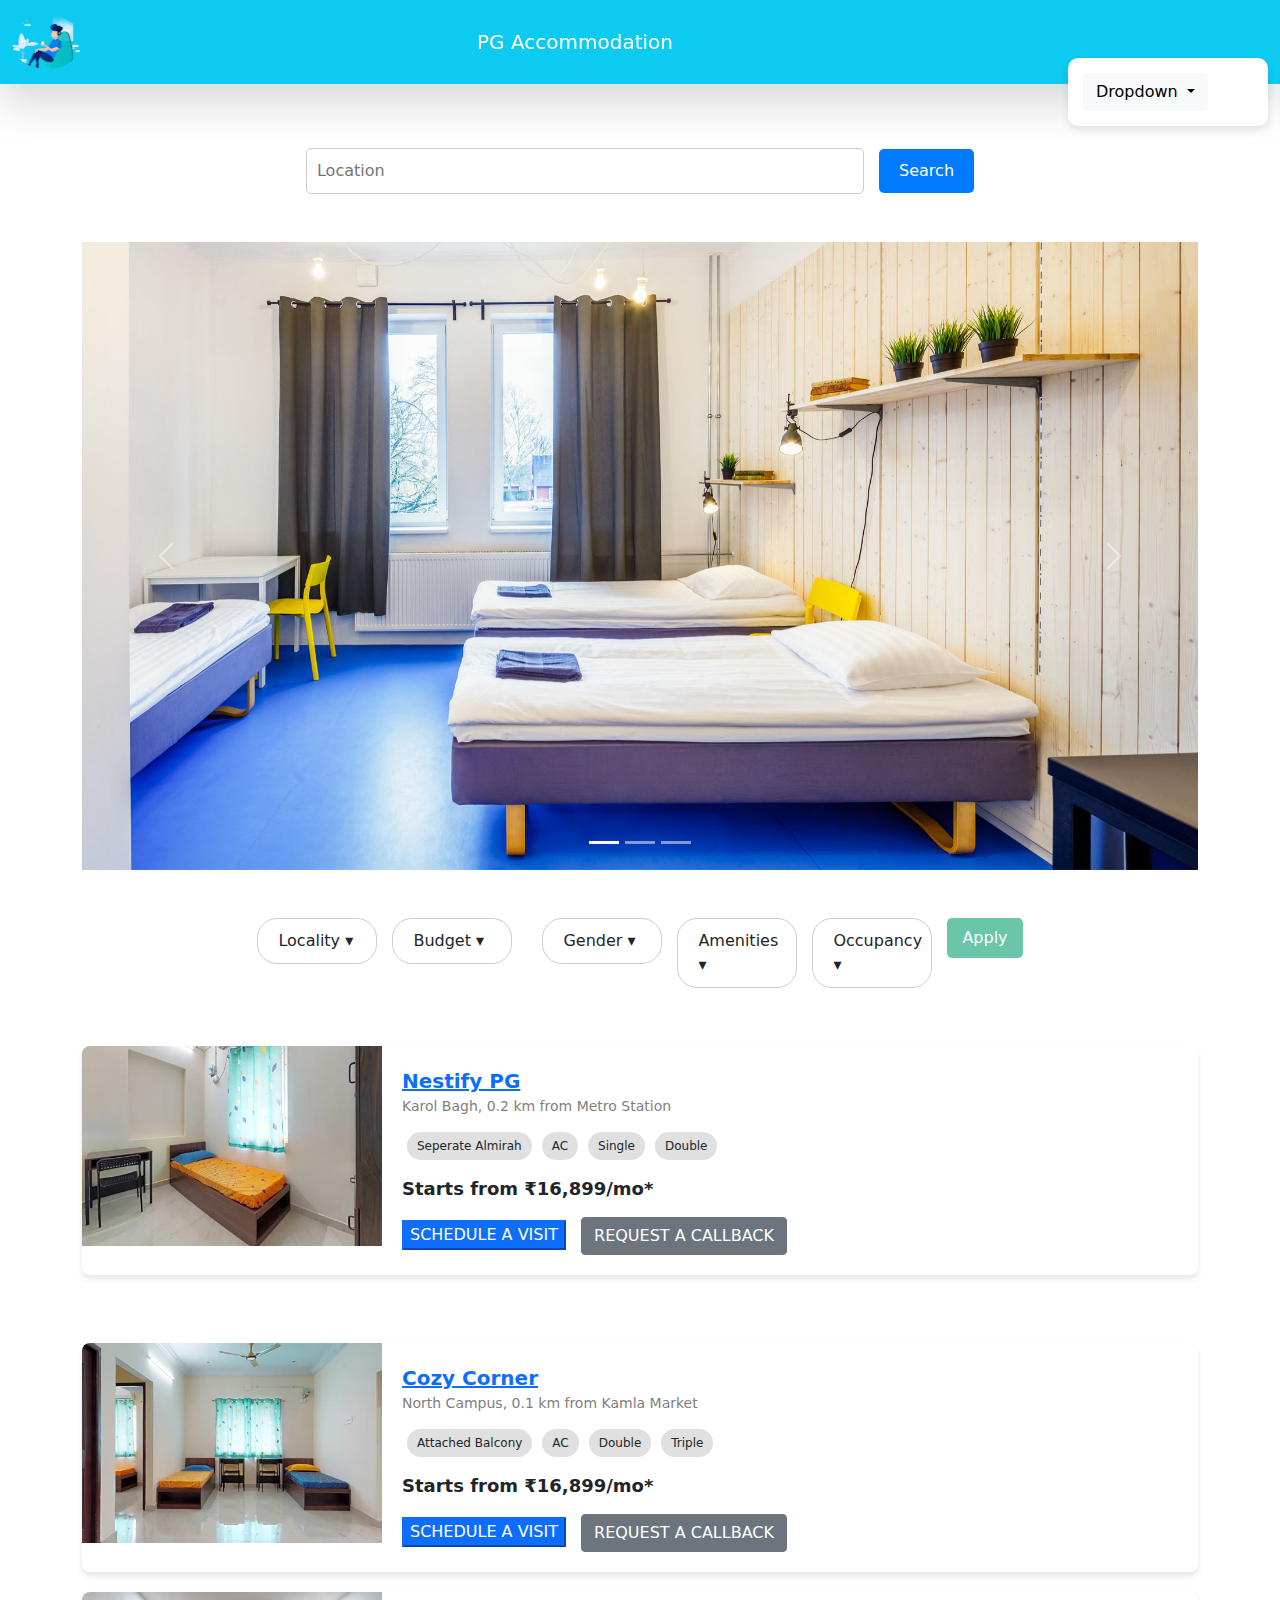
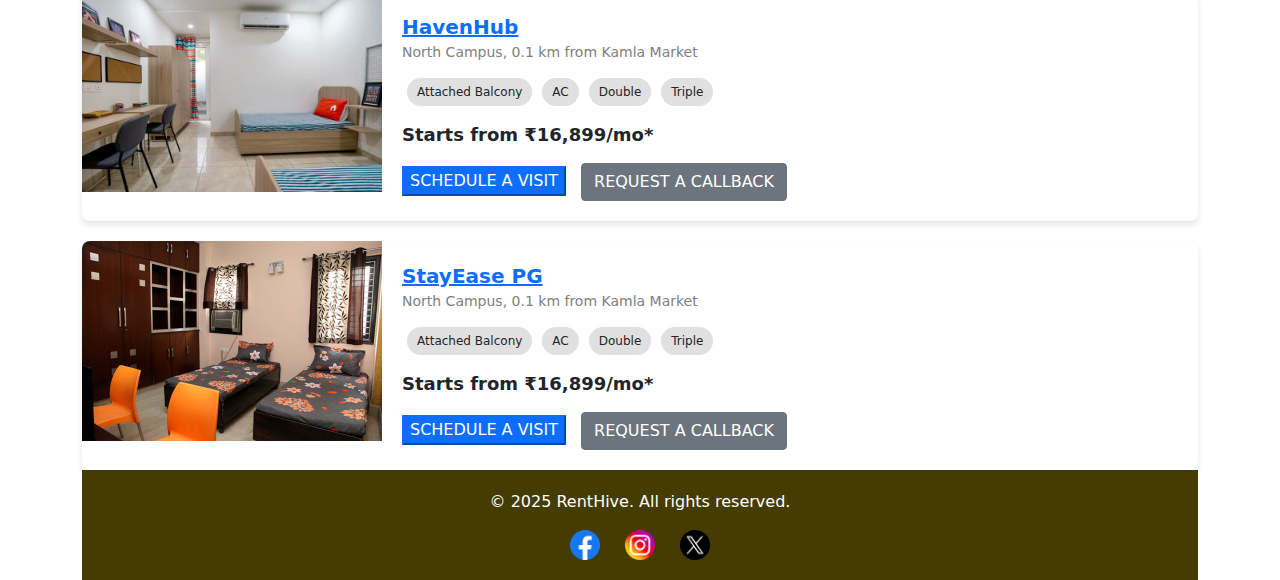
<file: index.html>
<!DOCTYPE html>
<html lang="en">

<head>
    <meta charset="UTF-8" />
    <meta name="viewport" content="width=device-width, initial-scale=1.0" />
    <!--start css link-->
    <link rel="stylesheet" href="https://cdnjs.cloudflare.com/ajax/libs/font-awesome/6.7.2/css/all.min.css" />
    <link rel="stylesheet" href="css/index.css" />
    <link rel="stylesheet" href="css/bootstrap.css" />
    <link rel="stylesheet" href="css/animate.css" />
    <!--end css link-->
</head>

<body>
    <nav class="navbar navbar-expand-md bg-info shadow-lg fixed-top navbar-light">
        <div class="container-fluid">
            <img src="pg.webp" class="rounded-circle" width="70" alt="Logo" />
            <a href="#" class="mx-4 text-white navbar-brand"> PG Accommodation </a>
    
            <!-- Dropdown Menu -->
            <ul class="navbar-nav">
                <li class="nav-item dropdown">
                    <button class="btn btn-light dropdown-toggle" data-bs-toggle="dropdown" aria-expanded="false">
                        Dropdown
                    </button>
                    <ul class="dropdown-menu">
                        <li><a class="dropdown-item" href="explore.html">Explore</a></li>
                        <li><a class="dropdown-item" href="#">Occupation</a></li>
                        <li><a class="dropdown-item" href="#">Budget</a></li>
                        <li><a class="dropdown-item" href="amenities.html">Amenities</a></li>
                        <li><a class="dropdown-item" href="signup.html">Signup</a></li>
                        <li><a class="dropdown-item" href="login.html">Login</a></li>
                    </ul>
                </li>
            </ul>
        </div> <!-- This closes container-fluid properly -->
    </nav>
    </nav>

    <div class="container mt-5">
        <div class="row">
            <div class="nav-item">
                <!-- Search Bar -->
                <div class="search-container">
                    <input type="text" id="searchInput" placeholder="Location" onkeyup="filterResults()" />
                    <button onclick="filterResults()">Search</button>
                </div>
                <!-- Display Results -->
                <div id="searchResults"></div>
            </div>
        </div>
        <!-- Image Carousel -->
        <div id="carouselExampleIndicators" class="carousel slide mt-5" data-bs-ride="carousel">
            <div class="carousel-indicators">
                <button type="button" data-bs-target="#carouselExampleIndicators" data-bs-slide-to="0"
                    class="active"></button>
                <button type="button" data-bs-target="#carouselExampleIndicators" data-bs-slide-to="1"></button>
                <button type="button" data-bs-target="#carouselExampleIndicators" data-bs-slide-to="2"></button>
            </div>
            <div class="carousel-inner">
                <div class="carousel-item active">
                    <img src="1pg.jpg" class="d-block w-100" alt="Slide 1" />
                </div>
                <div class="carousel-item">
                    <img src="2pg.jpg" class="d-block w-100" alt="Slide 2" />
                </div>
                <div class="carousel-item">
                    <img src="3pg.webp" class="d-block w-100" alt="Slide 3" />
                </div>
            </div>
            <button class="carousel-control-prev" type="button" data-bs-target="#carouselExampleIndicators"
                data-bs-slide="prev">
                <span class="carousel-control-prev-icon" aria-hidden="true"></span>
            </button>
            <button class="carousel-control-next" type="button" data-bs-target="#carouselExampleIndicators"
                data-bs-slide="next">
                <span class="carousel-control-next-icon" aria-hidden="true"></span>
            </button>
        </div>

        <br><br>
        <div class="popup" id="popup-msg">Selection Saved!</div>

    <div class="filter-bar">
         <!-- Locality -->
        <div class="filter-bar">
            <div class="dropdown-container">
                <div class="dropdown-button" onclick="toggleDropdown('locality-dropdown', this)">Locality ▾</div>
                <div class="dropdown" id="locality-dropdown">
                    <div class="dropdown-options">
                        <div class="option" onclick="selectOption(this, 'locality')">Laxmi Nagar</div>
                        <div class="option" onclick="selectOption(this, 'locality')">Kamla Nagar</div>
                        <div class="option" onclick="selectOption(this, 'locality')">GTB Nagar</div>
                        <div class="option" onclick="selectOption(this, 'locality')">Saket</div>
                        <div class="option" onclick="selectOption(this, 'locality')">Mukherji Nagar</div>
                        <div class="option" onclick="selectOption(this, 'locality')">Karol Bagh</div>
                    </div>
                    <div class="footer">
                        <div class="clear-btn" onclick="clearSelection('locality')">Clear</div>
                        <button class="save-btn" onclick="saveSelection('locality')">Save</button>
                        
                    </div>
                </div>
            </div>
    <!-- Budget -->
            <div class="dropdown-container">
                <div class="dropdown-button" onclick="toggleDropdown('budget-dropdown', this)">Budget ▾</div>
                <div class="dropdown" id="budget-dropdown">
                    <div class="dropdown-options">
                        <div class="option" onclick="selectOption(this, 'budget')">₹5,000 - ₹10,000</div>
                        <div class="option" onclick="selectOption(this, 'budget')">₹10,000 - ₹15,000</div>
                        <div class="option" onclick="selectOption(this, 'budget')">₹15,000 - ₹20,000</div>
                        <div class="option" onclick="selectOption(this, 'budget')">₹20,000 - ₹25,000</div>
                    </div>
                    <div class="footer">
                        <div class="clear-btn" onclick="clearSelection('budget')">Clear</div>
                        <button class="save-btn" onclick="saveSelection('budget')">Save</button>
                    </div>
                </div>
            </div>
        </div>
    
        <div class="results" id="results"></div>
        <!-- Gender -->
        <div class="dropdown-container">
            <div class="dropdown-button" onclick="toggleDropdown('gender-dropdown', this)">Gender ▾</div>
            <div class="dropdown" id="gender-dropdown">
                <div class="dropdown-options">
                    <div class="option" onclick="selectOption(this, 'gender')">Male</div>
                    <div class="option" onclick="selectOption(this, 'gender')">Female</div>
                    <div class="option" onclick="selectOption(this, 'gender')">Unisex</div>
                </div>
                <div class="footer">
                    <div class="clear-btn" onclick="clearSelection('gender')">Clear</div>
                    <button class="save-btn" onclick="saveSelection('gender')">Save</button>
                </div>
            </div>
        </div>

        <!-- Amenities -->
        <div class="dropdown-container">
            <div class="dropdown-button" onclick="toggleDropdown('amenities-dropdown', this)">Amenities ▾</div>
            <div class="dropdown" id="amenities-dropdown">
                <div class="dropdown-options">
                    <div class="option" onclick="selectOption(this, 'amenities')">WiFi</div>
                    <div class="option" onclick="selectOption(this, 'amenities')">Parking</div>
                    <div class="option" onclick="selectOption(this, 'amenities')">Gym</div>
                </div>
                <div class="footer">
                    <div class="clear-btn" onclick="clearSelection('amenities')">Clear</div>
                    <button class="save-btn" onclick="saveSelection('amenities')">Save</button>
                </div>
            </div>
        </div>

        <!-- Occupancy -->
        <div class="dropdown-container">
            <div class="dropdown-button" onclick="toggleDropdown('occupancy-dropdown', this)">Occupancy ▾</div>
            <div class="dropdown" id="occupancy-dropdown">
                <div class="dropdown-options">
                    <div class="option" onclick="selectOption(this, 'occupancy')">Single</div>
                    <div class="option" onclick="selectOption(this, 'occupancy')">Double</div>
                    <div class="option" onclick="selectOption(this, 'occupancy')">Triple</div>
                </div>
                <div class="footer">
                    <div class="clear-btn" onclick="clearSelection('occupancy')">Clear</div>
                    <button class="save-btn" onclick="saveSelection('occupancy')">Save</button>
                </div>
            </div>
        </div>
        <button class="save-btn" onclick="applyFilters()">Apply</button>
    </div>

        <br /><br />
        <div class="pg-card">
            <img src="pg_1.webp" alt="PG Room" class="pg-image" />
            <div class="pg-details">
                <div class="pg-title"><a href="pglist.html">Nestify PG</a></div>
                <div class="pg-location">Karol Bagh, 0.2 km from Metro Station</div>
                <div class="pg-tags">
                    <div class="tag">Seperate Almirah</div>
                    <div class="tag">AC</div>
                    <div class="tag">Single</div>
                    <div class="tag">Double</div>
                </div>
                <div class="pg-price">Starts from ₹16,899/mo*</div>
                <div class="pg-buttons">
                    <a href="schedule_visit.html"><button class="btn-primary">SCHEDULE A VISIT</button></a>
                    <a href="request.html"><button class="btn btn-secondary">REQUEST A CALLBACK</button></a>
                </div>
            </div>
        </div>
        <br /><br />
        <div class="pg-card">
            <img src="pg_2.webp" alt="PG Room" class="pg-image" />
            <div class="pg-details">
                <div class="pg-title"><a href="pglist.html">Cozy Corner</a></div>
                <div class="pg-location">North Campus, 0.1 km from Kamla Market</div>
                <div class="pg-tags">
                    <div class="tag">Attached Balcony</div>
                    <div class="tag">AC</div>
                    <div class="tag">Double</div>
                    <div class="tag">Triple</div>
                </div>
                <div class="pg-price">Starts from ₹16,899/mo*</div>
                <div class="pg-buttons">
                    <a href="schedule_visit.html"><button class="btn-primary">SCHEDULE A VISIT</button></a>
                    <a href="request.html"><button class="btn btn-secondary">REQUEST A CALLBACK</button></a>
                </div>
            </div>
        </div>
        <div class="pg-card">
            <img src="pg_3.webp" alt="PG Room" class="pg-image" />
            <div class="pg-details">
                <div class="pg-title"><a href="pglist.html">HavenHub</a></div>
                <div class="pg-location">North Campus, 0.1 km from Kamla Market</div>
                <div class="pg-tags">
                    <div class="tag">Attached Balcony</div>
                    <div class="tag">AC</div>
                    <div class="tag">Double</div>
                    <div class="tag">Triple</div>
                </div>
                <div class="pg-price">Starts from ₹16,899/mo*</div>
                <div class="pg-buttons">
                    <a href="schedule_visit.html"><button class="btn-primary">SCHEDULE A VISIT</button></a>
                    <a href="request.html"><button class="btn btn-secondary">REQUEST A CALLBACK</button></a>
                </div>
            </div>
        </div>
        <div class="pg-card">
            <img src="pg_5.jpeg" alt="PG Room" class="pg-image" />
            <div class="pg-details">
                <div class="pg-title"><a href="pglist.html">StayEase PG</a></div>
                <div class="pg-location">North Campus, 0.1 km from Kamla Market</div>
                <div class="pg-tags">
                    <div class="tag">Attached Balcony</div>
                    <div class="tag">AC</div>
                    <div class="tag">Double</div>
                    <div class="tag">Triple</div>
                </div>
                <div class="pg-price">Starts from ₹16,899/mo*</div>
                <div class="pg-buttons">
                    <a href="schedule_visit.html"><button class="btn-primary">SCHEDULE A VISIT</button></a>
                    <a href="request.html"><button class="btn btn-secondary">REQUEST A CALLBACK</button></a>
                </div>
            </div>
        </div>
        <!-- 7. Footer -->
        <footer>
            <div class="social-links">
                <p>© 2025 RentHive. All rights reserved.</p>
                <a href="#"><img src="facebook.png" class="imgl" /></a>
                <a href="#"><img src="social.png" class="imgl" /></a>
                <a href="#"><img src="twitter.png" class="imgl" /></a>
            </div>
        </footer>
        <!--start js link-->
        <script src="js/index.js"></script>
        <!--end js link-->
        <!--start js link-->
        <script src="js/bootstrap.js"></script>
        <script src="js/sweetalert.js"></script>
        <!--end js link-->
</body>

</html>
</file>
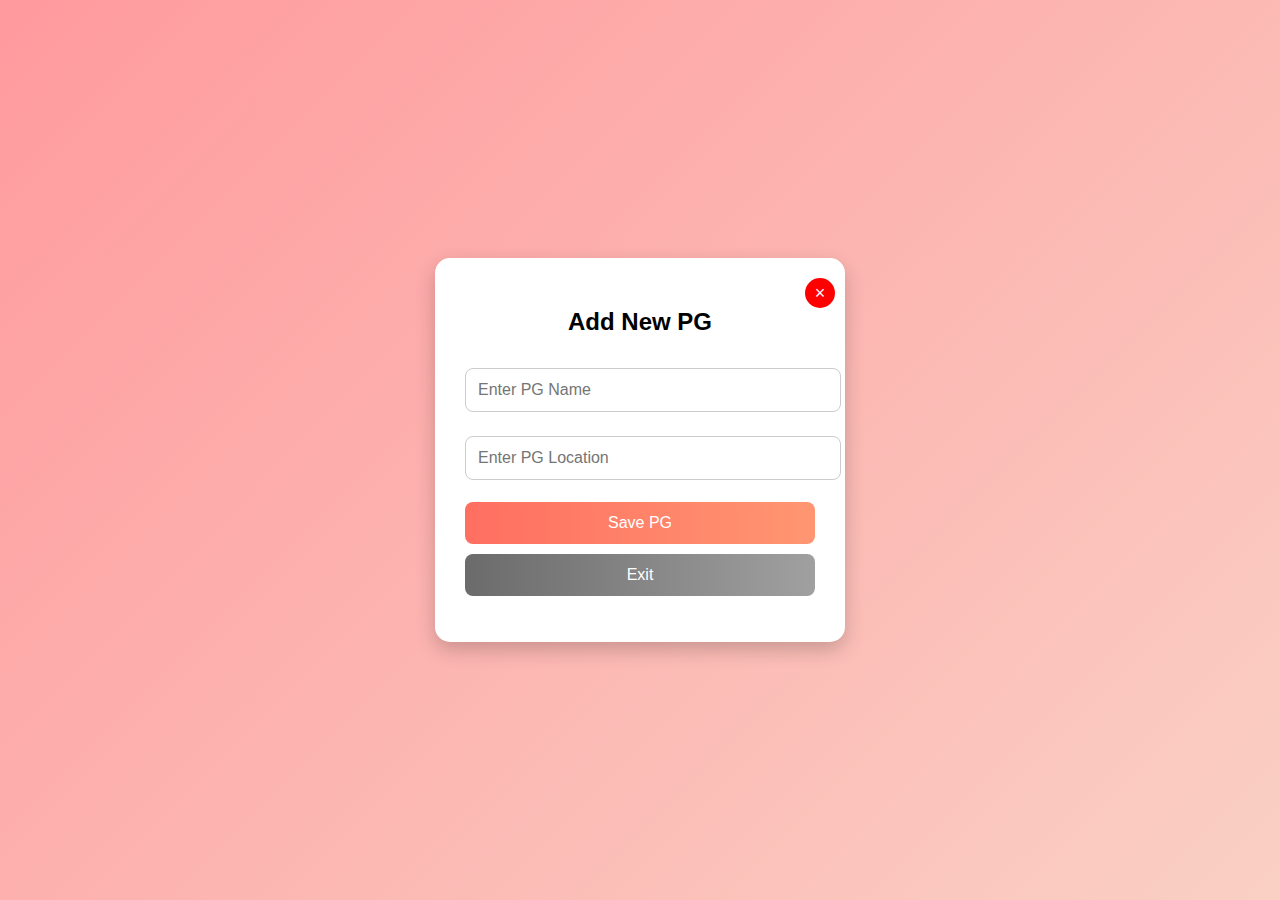
<file: add_pg.html>
<!DOCTYPE html>
<html lang="en">
  <head>
    <meta charset="UTF-8" />
    <meta name="viewport" content="width=device-width, initial-scale=1.0"/>
    <title>Add New PG</title>
    <style>
      body {
        font-family: Arial, sans-serif;
        display: flex;
        justify-content: center;
        align-items: center;
        height: 100vh;
        background: linear-gradient(135deg, #ff9a9e, #fad0c4);
        margin: 0;
      }
      .form-container {
        background: white;
        padding: 30px;
        border-radius: 15px;
        box-shadow: 0 8px 20px rgba(0, 0, 0, 0.2);
        text-align: center;
        position: relative;
        width: 350px;
      }
      .close-btn {
        position: absolute;
        top: 10px;
        right: 10px;
        background: red;
        color: white;
        border: none;
        border-radius: 50%;
        width: 30px;
        height: 30px;
        font-size: 18px;
        cursor: pointer;
        display: flex;
        justify-content: center;
        align-items: center;
      }
      .close-btn:hover {
        background: darkred;
      }
      input {
        width: 100%;
        padding: 12px;
        margin: 12px 0;
        border: 1px solid #ccc;
        border-radius: 8px;
        font-size: 16px;
      }
      button {
        width: 100%;
        padding: 12px;
        background: linear-gradient(90deg, #ff6f61, #ff9671);
        color: white;
        border: none;
        cursor: pointer;
        border-radius: 8px;
        font-size: 16px;
        transition: background 0.3s;
        margin-top: 10px;
      }
      button:hover {
        background: linear-gradient(90deg, #e64a45, #ff7f50);
      }
      .back-btn {
        background: linear-gradient(90deg, #6b6b6b, #a0a0a0);
      }
      .back-btn:hover {
        background: linear-gradient(90deg, #505050, #808080);
      }
      #message {
        margin-top: 15px;
        font-weight: bold;
      }
      .success {
        color: green;
      }
      .error {
        color: red;
      }
    </style>
  </head>
  <body>
    <div class="form-container">
      <button class="close-btn" onclick="closePage()">&times;</button>
      <h2>Add New PG</h2>
      <input type="text" id="pgName" placeholder="Enter PG Name" />
      <input type="text" id="pgLocation" placeholder="Enter PG Location" />
      <button onclick="savePG()">Save PG</button>
      <button class="back-btn" onclick="goBack()">Exit</button>
      <p id="message"></p>
    </div>

    <script>
      function savePG() {
        let pgName = document.getElementById("pgName").value.trim();
        let pgLocation = document.getElementById("pgLocation").value.trim();
        let messageElem = document.getElementById("message");
    
        messageElem.className = ""; 
        messageElem.innerText = "";
    
        if (!pgName || !pgLocation) {
          messageElem.innerText = "Please fill all fields!";
          messageElem.classList.add("error");
          return;
        }
    
        const ownerId = localStorage.getItem("ownerId");
        if (!ownerId) {
          messageElem.innerText = "Owner ID not found. Please login again.";
          messageElem.classList.add("error");
          return;
        }
    
        const pgData = { name: pgName, location: pgLocation };
    
        fetch(`http://localhost:8086/pg/add/${ownerId}`, {
          method: 'POST',
          headers: {
            'Content-Type': 'application/json',
            'Authorization': `Bearer ${localStorage.getItem('authToken')}`
          },
          body: JSON.stringify(pgData)
        })
        .then(response => {
          if (!response.ok) throw new Error("Failed to add PG");
          return response.json();
        })
        .then(data => {
          messageElem.innerText = "PG added successfully!";
          messageElem.classList.add("success");
          document.getElementById("pgName").value = "";
          document.getElementById("pgLocation").value = "";
        })
        .catch(error => {
          messageElem.innerText = "Error adding PG!";
          messageElem.classList.add("error");
          console.error("Error: ", error);
        });
      }
    
      function closePage() {
        window.location.href = "owner.html";
      }
    
      function goBack() {
        window.location.href = "index.html";
      }
    </script>    
  </body>
</html>
</file>
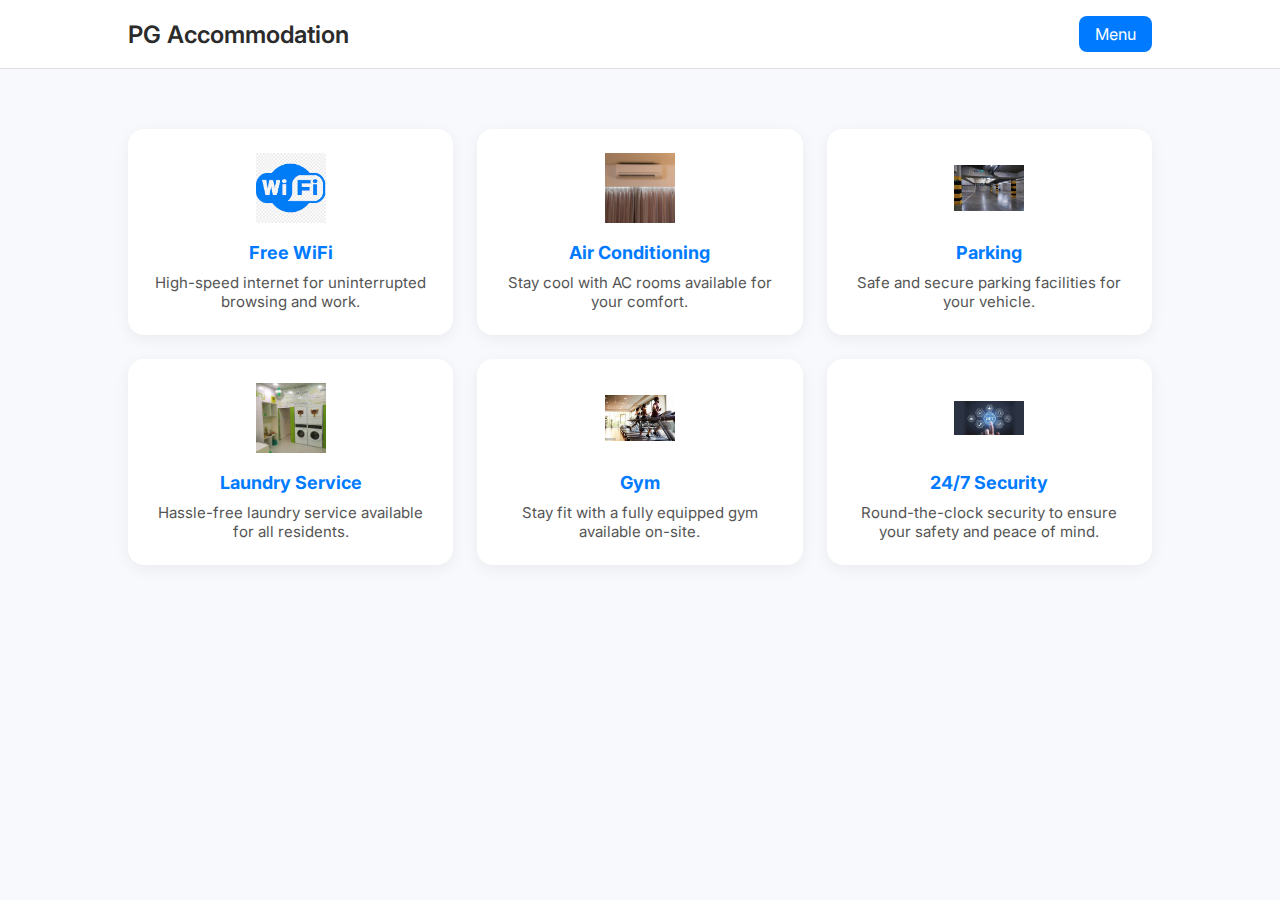
<file: amenities.html>
<!DOCTYPE html>
<html lang="en">
<head>
  <meta charset="UTF-8" />
  <meta name="viewport" content="width=device-width, initial-scale=1.0"/>
  <title>PG Amenities</title>
  <link href="https://fonts.googleapis.com/css2?family=Inter:wght@400;600&display=swap" rel="stylesheet">
  <style>
    /* Reset & Base */
    * {
      margin: 0;
      padding: 0;
      box-sizing: border-box;
    }
    body {
      font-family: 'Inter', sans-serif;
      background-color: #f7f9fc;
      color: #333;
    }

    /* Navbar */
    nav {
      background-color: #ffffff;
      padding: 16px 10%;
      display: flex;
      justify-content: space-between;
      align-items: center;
      border-bottom: 1px solid #e0e0e0;
      position: relative;
    }
    .log {
      font-weight: 600;
      font-size: 24px;
      color: #2b2b2b;
    }
    .btn {
      background: #007bff;
      color: #fff;
      padding: 8px 16px;
      border-radius: 8px;
      border: none;
      cursor: pointer;
      transition: background 0.3s;
      text-decoration: none;
    }
    .btn:hover {
      background: #0056b3;
    }

    /* Dropdown Menu */
    .sub-menu-wrap {
      position: absolute;
      top: 100%;
      right: 10%;
      width: 240px;
      max-height: 0;
      overflow: hidden;
      background: white;
      border-radius: 12px;
      box-shadow: 0px 8px 16px rgba(0,0,0,0.1);
      transition: max-height 0.4s ease;
      z-index: 100;
    }
    .sub-menu-wrap.open-menu {
      max-height: 300px;
    }
    .sub-menu {
      padding: 20px;
    }
    .sub-menu-link {
      display: flex;
      align-items: center;
      text-decoration: none;
      color: #333;
      padding: 10px 0;
      border-bottom: 1px solid #f0f0f0;
      transition: all 0.3s;
    }
    .sub-menu-link:last-child {
      border-bottom: none;
    }
    .sub-menu-link p {
      margin: 0;
      flex-grow: 1;
    }
    .sub-menu-link span {
      font-size: 16px;
      color: #999;
    }
    .sub-menu-link:hover {
      font-weight: 600;
      color: #007bff;
    }

    /* Amenities Section */
    .amenities-container {
      display: grid;
      grid-template-columns: repeat(auto-fit, minmax(240px, 1fr));
      gap: 24px;
      padding: 60px 10%;
    }
    .amenity {
      background: #fff;
      padding: 24px;
      border-radius: 16px;
      box-shadow: 0 4px 16px rgba(0,0,0,0.06);
      text-align: center;
      transition: transform 0.3s ease, box-shadow 0.3s ease;
    }
    .amenity:hover {
      transform: translateY(-6px);
      box-shadow: 0 6px 24px rgba(0,0,0,0.1);
    }
    .amenity img {
      width: 70px;
      height: 70px;
      margin-bottom: 15px;
      object-fit: contain;
    }
    .amenity h3 {
      color: #007bff;
      font-size: 18px;
      margin-bottom: 10px;
    }
    .amenity p {
      font-size: 15px;
      color: #555;
    }

    /* Responsive */
    @media (max-width: 768px) {
      nav {
        padding: 16px 5%;
      }
      .sub-menu-wrap {
        right: 5%;
      }
      .amenities-container {
        padding: 40px 5%;
      }
    }
  </style>
</head>
<body>

  <nav>
    <div class="log">PG Accommodation</div>
    <a href="#" class="btn" onclick="togglemenu()">Menu</a>
    <div class="sub-menu-wrap" id="subMenu">
      <div class="sub-menu">
        <a href="signup.html" class="sub-menu-link">
          <p>Sign-up / Login</p><span>&gt;</span>
        </a>
        <a href="explore.html" class="sub-menu-link">
          <p>Explore</p><span>&gt;</span>
        </a>
        <a href="amenities.html" class="sub-menu-link">
          <p>Amenities</p><span>&gt;</span>
        </a>
        <a href="index.html" class="sub-menu-link">
          <p>Logout</p><span>&gt;</span>
        </a>
      </div>
    </div>
  </nav>

  <section class="amenities-container">
    <div class="amenity">
      <img src="wifi.png" alt="WiFi" />
      <h3>Free WiFi</h3>
      <p>High-speed internet for uninterrupted browsing and work.</p>
    </div>
    <div class="amenity">
      <img src="ac.webp" alt="Air Conditioning" />
      <h3>Air Conditioning</h3>
      <p>Stay cool with AC rooms available for your comfort.</p>
    </div>
    <div class="amenity">
      <img src="park.jpg" alt="Parking" />
      <h3>Parking</h3>
      <p>Safe and secure parking facilities for your vehicle.</p>
    </div>
    <div class="amenity">
      <img src="laundry.webp" alt="Laundry" />
      <h3>Laundry Service</h3>
      <p>Hassle-free laundry service available for all residents.</p>
    </div>
    <div class="amenity">
      <img src="gym.jpeg" alt="Gym" />
      <h3>Gym</h3>
      <p>Stay fit with a fully equipped gym available on-site.</p>
    </div>
    <div class="amenity">
      <img src="sec.jpg" alt="Security" />
      <h3>24/7 Security</h3>
      <p>Round-the-clock security to ensure your safety and peace of mind.</p>
    </div>
  </section>

  <script>
    const subMenu = document.getElementById("subMenu");
    function togglemenu() {
      subMenu.classList.toggle("open-menu");
    }
  </script>

</body>
</html>
</file>
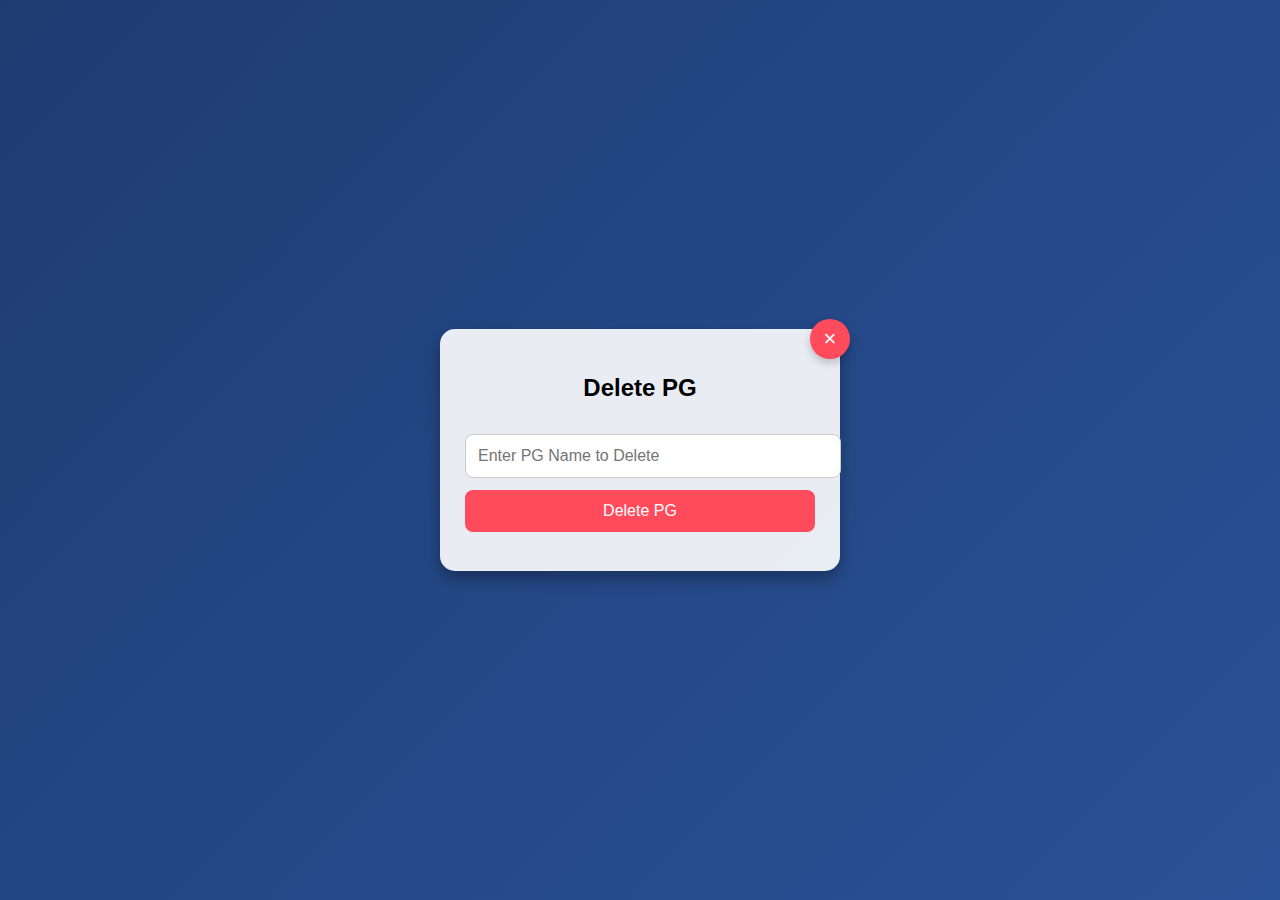
<file: delete_pg.html>
<!DOCTYPE html>
<html lang="en">
  <head>
    <meta charset="UTF-8" />
    <meta name="viewport" content="width=device-width, initial-scale=1.0" />
    <title>Delete PG</title>
    <style>
      body {
        font-family: "Poppins", sans-serif;
        display: flex;
        justify-content: center;
        align-items: center;
        height: 100vh;
        background: linear-gradient(135deg, #1e3c72, #2a5298);
        margin: 0;
      }
      .form-container {
        background: rgba(255, 255, 255, 0.9);
        padding: 25px;
        border-radius: 15px;
        box-shadow: 0 8px 16px rgba(0, 0, 0, 0.3);
        text-align: center;
        width: 350px;
        position: relative;
      }
      .close-btn {
        position: absolute;
        top: -10px;
        right: -10px;
        background: #ff4b5c;
        color: white;
        border: none;
        border-radius: 50%;
        width: 40px;
        height: 40px;
        font-size: 22px;
        cursor: pointer;
        display: flex;
        justify-content: center;
        align-items: center;
        box-shadow: 0 4px 8px rgba(0, 0, 0, 0.2);
        transition: transform 0.3s, background 0.3s;
      }
      .close-btn:hover {
        transform: rotate(90deg) scale(1.1);
        background: #28a745;
      }
      input {
        width: 100%;
        padding: 12px;
        margin: 12px 0;
        border: 1px solid #ccc;
        border-radius: 8px;
        font-size: 16px;
      }
      button {
        width: 100%;
        padding: 12px;
        background: #ff4b5c;
        color: white;
        border: none;
        cursor: pointer;
        border-radius: 8px;
        font-size: 16px;
        transition: 0.3s;
      }
      button:hover {
        background: #c82333;
        transform: scale(1.05);
      }
      #message {
        margin-top: 12px;
        color: red;
        font-weight: bold;
        font-size: 14px;
      }
    </style>
  </head>
  <body>
    <div class="form-container">
      <button class="close-btn" onclick="closePage()">&times;</button>
      <h2>Delete PG</h2>
      <input type="text" id="pgName" placeholder="Enter PG Name to Delete" />
      <button onclick="deletePG()">Delete PG</button>
      <p id="message"></p>
    </div>

    <script>
      function deletePG() {
        let pgName = document.getElementById("pgName").value;
        let pgList = JSON.parse(localStorage.getItem("pgs")) || [];

        let filteredPGs = pgList.filter((pg) => pg.name !== pgName);

        if (pgList.length === filteredPGs.length) {
          document.getElementById("message").innerText = "PG not found!";
          return;
        }

        localStorage.setItem("pgs", JSON.stringify(filteredPGs));
        document.getElementById("message").innerText =
          "PG deleted successfully!";
      }

      function closePage() {
        window.location.href = "owner.html";
      }
    </script>
  </body>
</html>
</file>
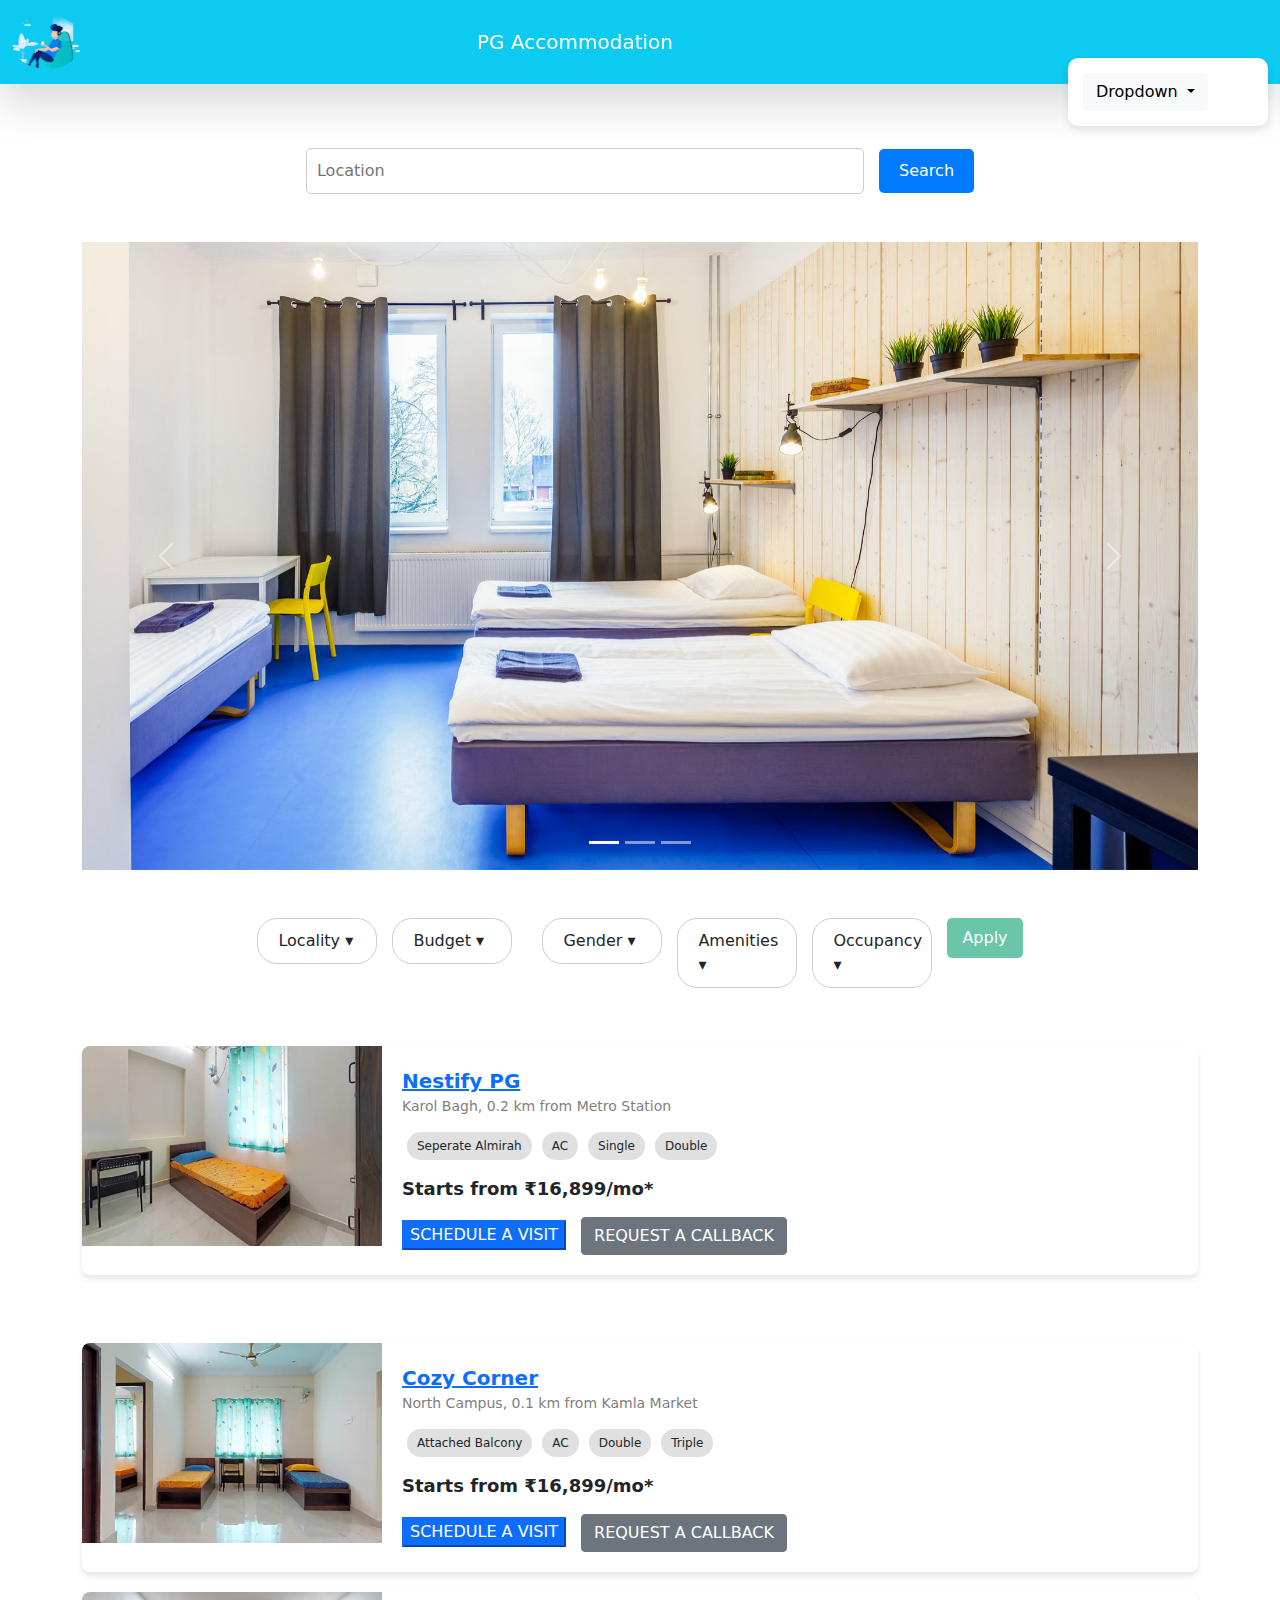
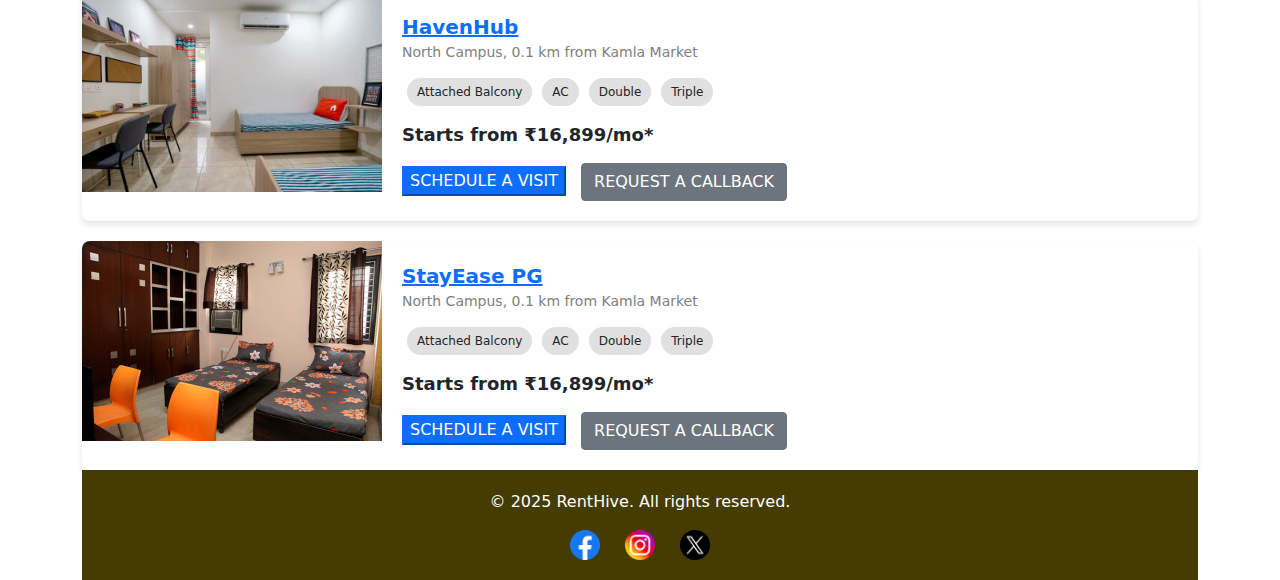
<file: home.html>
<!DOCTYPE html>
<html lang="en">

<head>
    <meta charset="UTF-8" />
    <meta name="viewport" content="width=device-width, initial-scale=1.0" />
    <link rel="stylesheet" href="https://cdnjs.cloudflare.com/ajax/libs/font-awesome/6.7.2/css/all.min.css" />
    <link rel="stylesheet" href="css/index.css" />
    <link rel="stylesheet" href="css/bootstrap.css" />
    <link rel="stylesheet" href="css/animate.css" />
    <title>Home - PG Accommodation</title>
    <style>
        .card-img-top {
            width: 100%;
            height: 250px;
            object-fit: cover;
        }
        .hero {
            position: relative;
            text-align: center;
        }
        .hero .buttons {
            position: absolute;
            top: 20px;
            right: 30px;
        }
        .hero .buttons button {
            background-color: white;
            color: #007bff;
            border: none;
            padding: 10px 15px;
            cursor: pointer;
            border-radius: 5px;
            font-size: 16px;
            margin-left: 10px;
        }
        .hero .buttons button:hover {
            background-color: #0056b3;
            color: white;
        }
    </style>
</head>

<body>
    <!-- Hero Section -->
    <section class="hero bg-info text-white text-center py-5">
        <div class="buttons">
            <button onclick="location.href='signup.html'">Signup</button>
            <button onclick="logout()">Logout</button>
        </div>
        <div class="container">
            <h1>Welcome to PG Accommodation</h1>
            <p>Find your perfect PG, start your new journey today!</p>
            <a href="explore.html" class="btn btn-light">Browse PGs</a>
        </div>
    </section>

    <!-- PG Listings -->
    <div class="container py-5">
        <h2>Popular PGs</h2>
        <div class="row">
            <div class="col-md-4">
                <div class="card">
                    <img src="pg_1.webp" class="card-img-top" alt="PG Image">
                    <div class="card-body">
                        <h5 class="card-title">Nestify PG</h5>
                        <p class="card-text">Karol Bagh, 0.2 km from Metro Station</p>
                        <p class="card-text">₹16,899/mo*</p>
                        <a href="schedule_visit.html" class="btn btn-primary">Schedule a Visit</a>
                        <a href="request.html" class="btn btn-secondary">Request a Callback</a>
                    </div>
                </div>
            </div>
            <div class="col-md-4">
                <div class="card">
                    <img src="pg_2.webp" class="card-img-top" alt="PG Image">
                    <div class="card-body">
                        <h5 class="card-title">Cozy Corner</h5>
                        <p class="card-text">North Campus, 0.1 km from Kamla Market</p>
                        <p class="card-text">₹16,899/mo*</p>
                        <a href="schedule_visit.html" class="btn btn-primary">Schedule a Visit</a>
                        <a href="request.html" class="btn btn-secondary">Request a Callback</a>
                    </div>
                </div>
            </div>
            <div class="col-md-4">
                <div class="card">
                    <img src="pg_3.webp" class="card-img-top" alt="PG Image">
                    <div class="card-body">
                        <h5 class="card-title">HavenHub</h5>
                        <p class="card-text">North Campus, 0.1 km from Kamla Market</p>
                        <p class="card-text">₹16,899/mo*</p>
                        <a href="schedule_visit.html" class="btn btn-primary">Schedule a Visit</a>
                        <a href="request.html" class="btn btn-secondary">Request a Callback</a>
                    </div>
                </div>
            </div>
        </div>
    </div>

    <!-- Why Choose Us Section -->
    <section class="why-choose-us py-5 bg-light">
        <div class="container text-center">
            <h2>Why Choose Us?</h2>
            <div class="row">
                <div class="col-md-4">
                    <h4>Safe & Secure</h4>
                    <p>Your safety is our top priority. All PGs are vetted and verified.</p>
                </div>
                <div class="col-md-4">
                    <h4>Affordable Options</h4>
                    <p>Find PGs that fit your budget, with no hidden costs.</p>
                </div>
                <div class="col-md-4">
                    <h4>Convenient Locations</h4>
                    <p>Choose PGs located near metro stations, markets, and universities.</p>
                </div>
            </div>
        </div>
    </section>

    <script>
        function logout() {
            alert("You have been logged out!");
            location.href = "index.html";
        }
        document.addEventListener("DOMContentLoaded", function () {
    const user = JSON.parse(localStorage.getItem("user"));
    const authToken = localStorage.getItem("authToken");

    if (!authToken || !user) {
        window.location.href = "index.html"; // Redirect to login if not authenticated
    } else {
        document.getElementById("welcome-message").innerText = `Welcome, ${user.firstName}!`;
        document.getElementById("logout-button").addEventListener("click", function () {
            localStorage.clear(); // Clear session
            window.location.href = "index.html"; // Redirect to login
        });
    }
});

    </script>

    <script src="js/bootstrap.js"></script>
    <script src="js/index.js"></script>
</body>

</html>
</file>
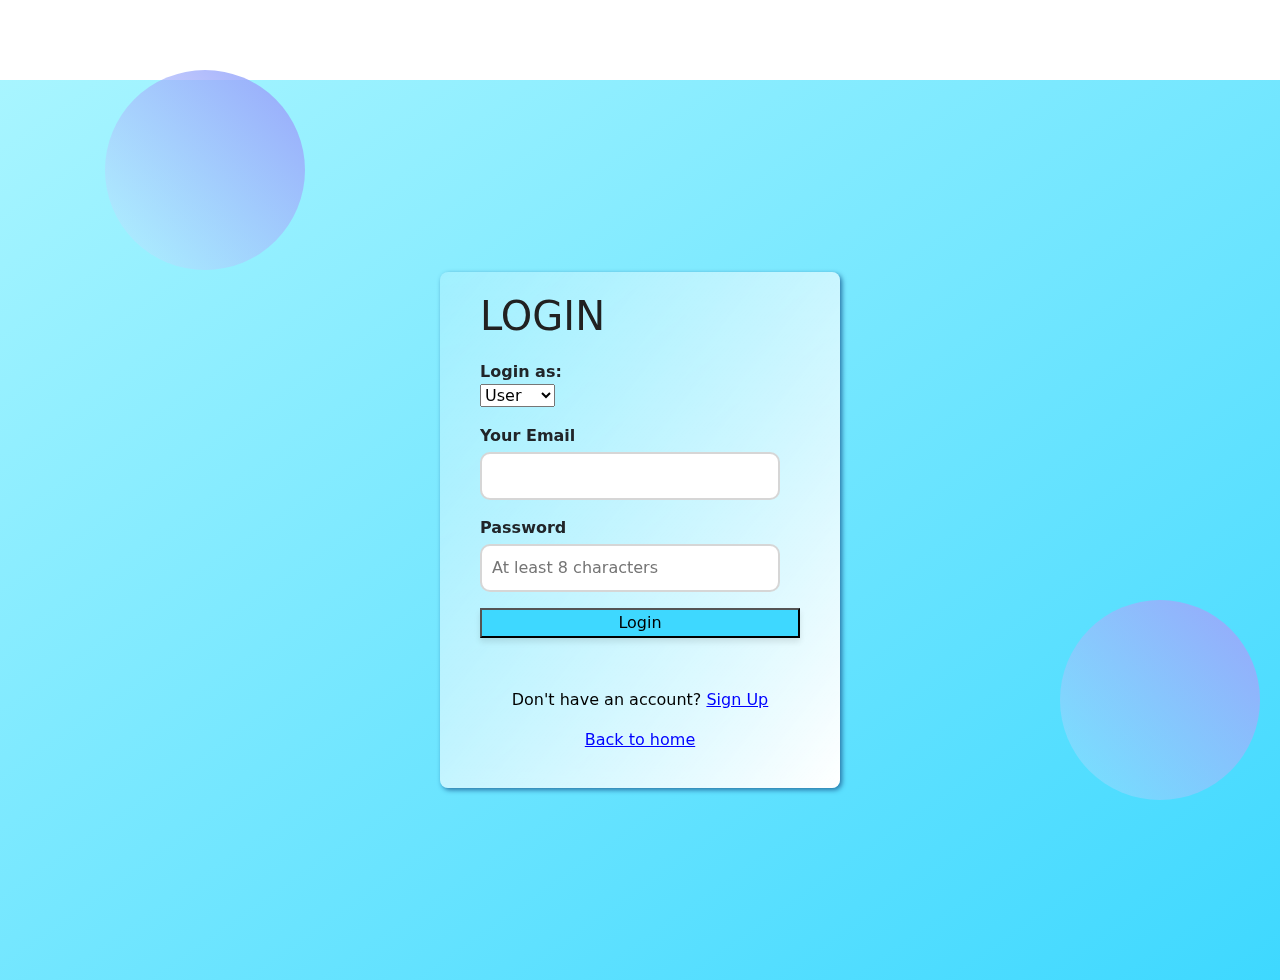
<file: login.html>
<!DOCTYPE html>
<html lang="en">
<head>
    <meta charset="UTF-8">
    <meta name="viewport" content="width=device-width, initial-scale=1.0">
    <link rel="stylesheet" href="https://cdnjs.cloudflare.com/ajax/libs/font-awesome/6.7.2/css/all.min.css">
    <link rel="stylesheet" href="css/bootstrap.css">
    <link rel="stylesheet" href="css/animate.css">
    <script src="js/bootstrap.js"></script>
    <script src="js/sweetalert.js"></script>
    <script src="js/index.js"></script>
    <title>Login</title>
    <style>
    body {
    height: 100%;
    margin: 0;
    padding: 0;
}
    .outer-box{
    width: 100vw;
    height: 100vh;
    background: linear-gradient(to top left,#3ed8ff, #a8f5ff);
}
.inner-box{
    width: 400px;
    margin: 0 auto;
    margin-top: 80px;
    position:relative;
    top:50%;
    transform: translateY(-50%);
    padding: 20px 40px;
    /*background-color: #ffffff09;*/
    background: linear-gradient(to top left, #ffffffff,#ffffff33);
    backdrop-filter: blur(8px);
    border-radius: 8px;
    box-shadow: 2px 2px 5px #2773a5;
    /* z-index: 2; */
}
.login-box{
    width: 400px;
    margin: 0 auto;
    position:relative;
    top:40%;
    transform: translateY(-50%);
    padding: 20px 40px;
    /*background-color: #ffffff09;*/
    background: linear-gradient(to top left, #ffffffff,#ffffff33);
    backdrop-filter: blur(8px);
    border-radius: 8px;
    box-shadow: 2px 2px 5px #2773a5;
    z-index: 2;
}
h1{
    font-size:2.5rem;
    color: #212121;
}
.signup-body{
    margin: 20px 0;
}

.signup-body p label{
    display: block;
    font-weight: bold;
}
.signup-body p input{
    width: 300px;
    padding: 10px;
    border: 2px solid #cccc;
    border-radius: 10px;
    font-size: 1rem;
    margin-top: 4px;
}
.signup-body p input[type="submit"]
{
    background-color: #3498db;
    border: none;
    color: white;
    cursor: pointer;
}
.signup-body p input[type="submit"]:hover{
    background-color:cadetblue;
}
.signup-footer p{
    color:black;
    text-align:center;
}
.signup-footer p a{
    color:blue;
}
.circle
{
    width: 200px;
    height: 200px;
    border-radius: 100px;
    background: linear-gradient(to top right, #ffffff33,rgb(152, 167, 251));
    position: absolute;
}
.c1
{
    top:70px;
    left: 105px;
}
.c2
{  
    bottom: 100px;
    right: 20px;
}
.login-button{
    box-sizing: inherit;
    background: linear-gradient(45deg,#28a745,#218838);
    color: white;
    margin-right:10px;
    margin-bottom: 30px;
    box-shadow: 0 4px 6px rgba(0,0,0,0.1);
}
.subbtn
{
    width: 320px;
    height: 30px;
    background-color: #3ed8ff;
    margin-right:10px;
    margin-bottom: 30px;
    box-shadow: 0 4px 6px rgba(0,0,0,0.1);
    
}
    </style>
</head>
<body>
    <div class="outer-box">
        <div class="inner-box">
            <header class="SIGNUP">
                <h1>LOGIN</h1>
                <main class="signup-body">
                    <form id="login-form">
                        <p>
                            <label for="userType">Login as:</label>
                            <select id="userType" required>
                                <option value="user">User</option>
                                <option value="owner">Owner</option>
                                <option value="admin">Admin</option>
                            </select>
                        </p>
                        <p id="emailField">
                            <label for="email">Your Email</label>
                            <input type="email" id="email" required>
                        </p>
                        <p>
                            <label for="password">Password</label>
                            <input type="password" id="password" placeholder="At least 8 characters" required>
                        </p>
                        <p>
                            <button class="subbtn" type="submit" id="submit">Login</button>
                        </p>
                    </form>   
                </main>
                <footer class="signup-footer">
                    <p>Don't have an account? <a href="signup.html">Sign Up</a></p>
                    <p><a href="index.html">Back to home</a></p>
                </footer>
            </header>
        </div>
        <div class="circle c1"></div>
        <div class="circle c2"></div>
    </div>

    <script>
        document.getElementById('login-form').addEventListener('submit', async function (event) {
            event.preventDefault();

            const userType = document.getElementById('userType').value;
            const email = document.getElementById('email').value.trim();
            const password = document.getElementById('password').value.trim();
            const submitBtn = document.getElementById('submit');

            // Validate email format
            const emailRegex = /^[^\s@]+@[^\s@]+\.[^\s@]+$/;
            if (!emailRegex.test(email)) {
                swal("Invalid Email", "Please enter a valid email address!", "error");
                return;
            }

            // Validate password length
            if (password.length < 8) {
                swal("Invalid Password", "Password must be at least 8 characters!", "error");
                return;
            }

            submitBtn.disabled = true;
            submitBtn.innerText = "Processing...";

            const payload = { email, password };

            try {
                const response = await fetch('http://localhost:8086/auth/generateToken', {
                    method: 'POST',
                    headers: { 'Content-Type': 'application/json' },
                    body: JSON.stringify(payload),
                });

                let data;
                   try {
                      data = await response.json();
                   } catch {
                      data = {};
                   }

                 if (response.ok) {
                     localStorage.setItem('authToken', data.token);  // Save token in localStorage
                 if (userType === 'owner') {
                          localStorage.setItem('ownerId', data.ownerId); // Store the ownerId
                  }

                    swal("Success!", "Login successful!", "success").then(() => {
                        if (userType === 'owner') {
                            window.location.href = "owner.html";
                        } else if (userType === 'admin') {
                            window.location.href = "admin-dashboard.html";
                        } else {
                            window.location.href = "home.html";
                        }
                    });
                } else {
                    swal("Login Failed", "Invalid credentials", "error");
                }
            } catch (error) {
                console.error(error);
                swal("Error", "Something went wrong. Please try again.", "error");
            } finally {
                submitBtn.disabled = false;
                submitBtn.innerText = "Login";
            }
        });
    </script>
</body>
</html>
</file>
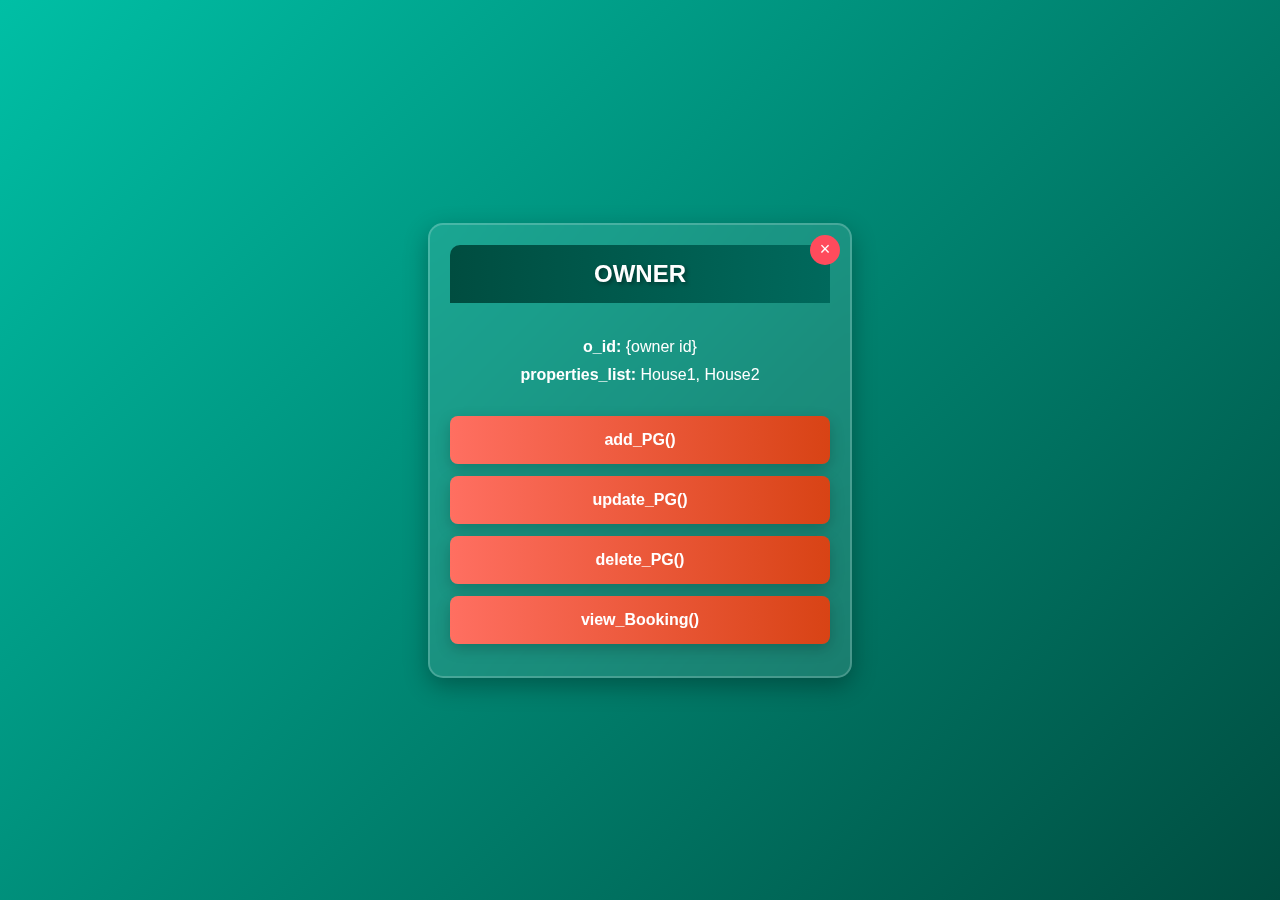
<file: owner.html>
<!DOCTYPE html>
<html lang="en">
<head>
  <meta charset="UTF-8" />
  <meta name="viewport" content="width=device-width, initial-scale=1.0"/>
  <title>Owner Dashboard</title>
  <style>
    body {
      font-family: "Poppins", sans-serif;
      display: flex;
      justify-content: center;
      align-items: center;
      height: 100vh;
      margin: 0;
      background: linear-gradient(135deg, #00bfa5, #004d40); /* Updated background */
      color: white;
      animation: fadeIn 1s ease-in-out;
    }

    @keyframes fadeIn {
      from { opacity: 0; }
      to { opacity: 1; }
    }

    .class-box {
      width: 380px;
      background: rgba(255, 255, 255, 0.1);
      border: 2px solid rgba(255, 255, 255, 0.2);
      border-radius: 15px;
      backdrop-filter: blur(10px);
      box-shadow: 0 8px 25px rgba(0, 0, 0, 0.3);
      text-align: center;
      padding: 20px;
      position: relative;
      transition: transform 0.3s ease-in-out, box-shadow 0.3s ease;
    }

    .class-box:hover {
      transform: scale(1.05);
      box-shadow: 0 12px 35px rgba(0, 0, 0, 0.5);
    }

    .close-btn {
      position: absolute;
      top: 10px;
      right: 10px;
      background: #ff4b5c;
      color: white;
      border: none;
      border-radius: 50%;
      width: 30px;
      height: 30px;
      font-size: 18px;
      cursor: pointer;
      display: flex;
      justify-content: center;
      align-items: center;
      transition: 0.3s;
    }

    .close-btn:hover {
      background: #28a745;
      transform: rotate(90deg) scale(1.1);
    }

    .class-box h2 {
      background: linear-gradient(90deg, #004d40, #00695c);
      color: white;
      margin: 0;
      padding: 15px;
      border-radius: 10px 10px 0 0;
      font-size: 24px;
      text-shadow: 2px 2px 4px rgba(0, 0, 0, 0.4);
    }

    .attributes {
      margin-top: 15px;
      padding: 10px;
      font-size: 16px;
    }

    .attributes p {
      margin: 10px 0;
    }

    .methods button {
      display: block;
      width: 100%;
      margin: 12px 0;
      padding: 15px;
      background: linear-gradient(90deg, #ff6f61, #d84315);
      color: white;
      border: none;
      cursor: pointer;
      border-radius: 8px;
      font-size: 16px;
      font-weight: bold;
      transition: all 0.3s ease;
      box-shadow: 0 5px 15px rgba(0, 0, 0, 0.2);
    }

    .methods button:hover {
      background: linear-gradient(90deg, #28a745, #34d058);
      transform: translateY(-3px);
      box-shadow: 0 10px 25px rgba(40, 167, 69, 0.5);
    }

    @media (max-width: 768px) {
      .class-box {
        width: 90%;
        padding: 15px;
      }

      .methods button {
        font-size: 14px;
        padding: 12px;
      }
    }
  </style>
</head>
<body>
  <div class="class-box">
    <button class="close-btn" onclick="goBack()">&times;</button>
    <h2>OWNER</h2>
    <div class="attributes">
      <p><strong>o_id:</strong> <span id="o_id">{owner id}</span></p>
      <p><strong>properties_list:</strong> <span id="properties_list">House1, House2</span></p>
    </div>
    <div class="methods">
      <button onclick="confirmAndGo('add_pg.html')">add_PG()</button>
      <button onclick="confirmAndGo('update_pg.html', 'Confirm to update PG details...!!!')">update_PG()</button>
      <button onclick="confirmAndGo('delete_pg.html', 'Confirm for Deleting PG...???')">delete_PG()</button>
      <button onclick="confirmAndGo('view_booking.html', 'Viewing bookings...')">view_Booking()</button>
    </div>
  </div>

  <script>
    function goBack() {
      window.location.href = "index.html";
    }

    function confirmAndGo(url, message = null) {
      if (message) {
        alert(message);
      }
      window.location.href = url;
    }
  </script>
</body>
</html>
</file>
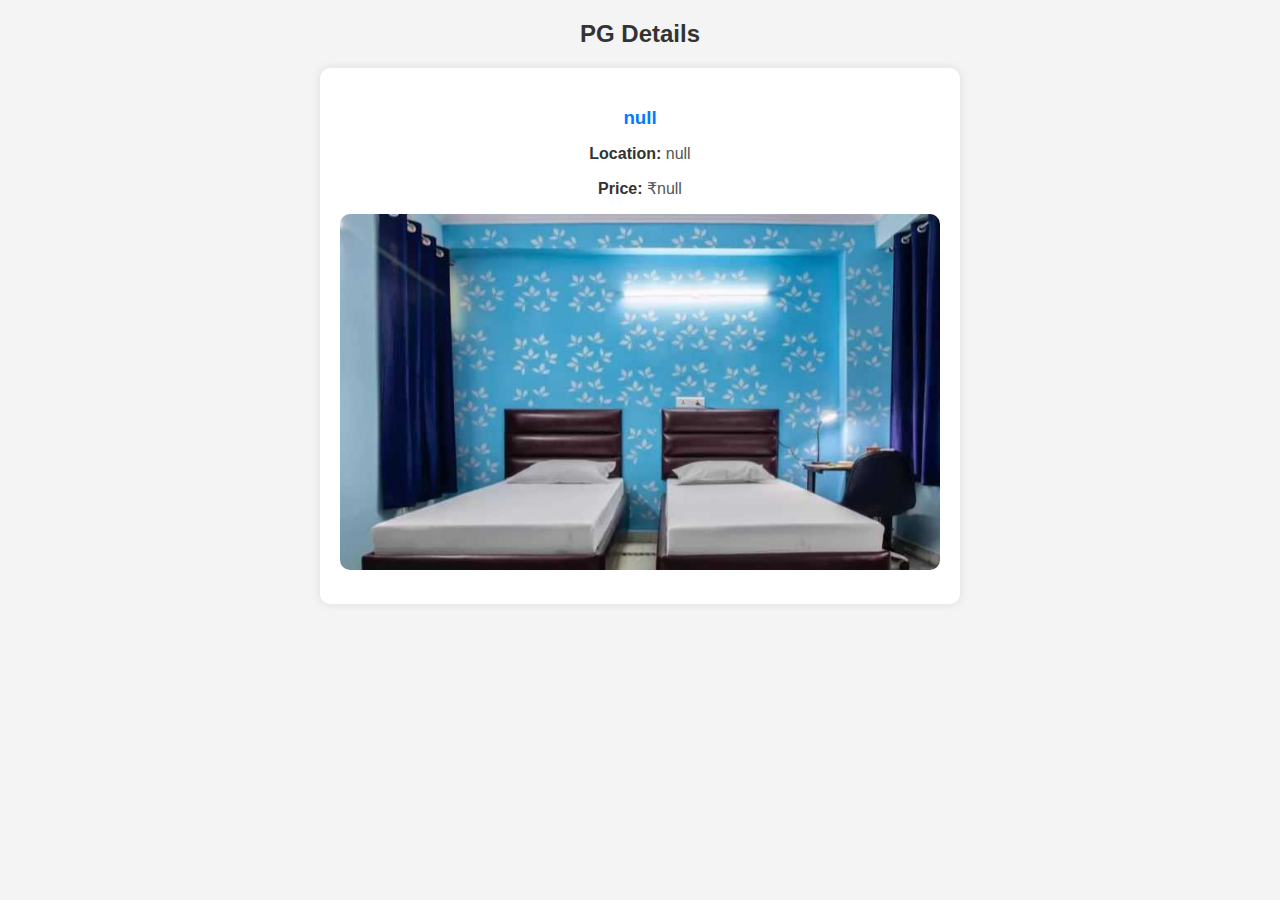
<file: pglist.html>
<!DOCTYPE html>
<html lang="en">
  <head>
    <meta charset="UTF-8" />
    <meta name="viewport" content="width=device-width, initial-scale=1.0" />
    <title>PG Details</title>
    <style>
      body {
        font-family: Arial, sans-serif;
        background-color: #f4f4f4;
        text-align: center;
        margin: 20px;
      }
      h2 {
        color: #333;
      }
      #pgDetails {
        background: white;
        padding: 20px;
        border-radius: 10px;
        box-shadow: 0px 0px 10px rgba(0, 0, 0, 0.1);
        max-width: 600px;
        margin: 20px auto;
      }
      h3 {
        color: #007bff;
        margin-bottom: 10px;
      }
      p {
        font-size: 16px;
        color: #555;
      }
      strong {
        color: #333;
      }
      img {
        max-width: 100%;
        border-radius: 10px;
        margin-bottom: 10px;
      }
    </style>
  </head>
  <body>
    <h2>PG Details</h2>
    <div id="pgDetails"></div>

    <script>
      function getQueryParams() {
        let params = new URLSearchParams(window.location.search);
        return {
          name: params.get("name"),
          locality: params.get("locality"),
          price: params.get("price"),
          image: params.get("image"),
        };
      }

      let pgDetails = getQueryParams();
      document.getElementById("pgDetails").innerHTML = `
            <h3>${pgDetails.name}</h3>
            <p><strong>Location:</strong> ${pgDetails.locality}</p>
            <p><strong>Price:</strong> ₹${pgDetails.price}</p>
            <img src="pg3.jpg" alt="Description of image">

        `;
    </script>
  </body>
</html>
</file>
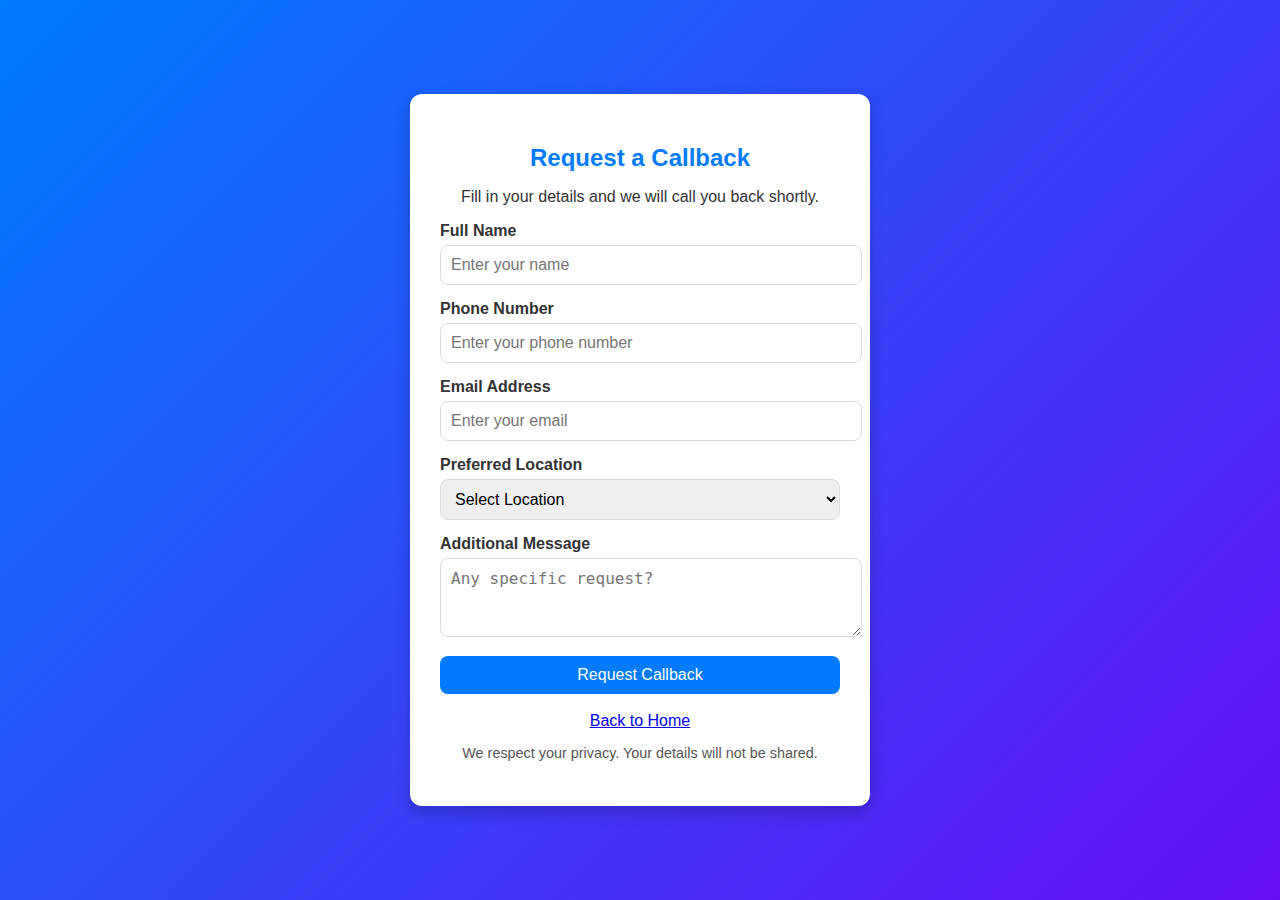
<file: request.html>
<!DOCTYPE html>
<html lang="en">
  <head>
    <meta charset="UTF-8" />
    <meta name="viewport" content="width=device-width, initial-scale=1.0" />
    <title>Request a Callback - PG Accommodation</title>
    <style>
      /* General Styles */
      body {
        font-family: "Poppins", sans-serif;
        background: linear-gradient(135deg, #007bff, #6610f2);
        color: white;
        display: flex;
        justify-content: center;
        align-items: center;
        height: 100vh;
        margin: 0;
      }

      .container {
        background: white;
        padding: 30px;
        border-radius: 12px;
        box-shadow: 0px 6px 15px rgba(0, 0, 0, 0.2);
        width: 100%;
        max-width: 400px;
        text-align: center;
        color: #333;
      }

      h2 {
        margin-bottom: 15px;
        color: #007bff;
      }

      .form-group {
        margin-bottom: 15px;
        text-align: left;
      }

      label {
        font-weight: bold;
      }

      input,
      select,
      textarea {
        width: 100%;
        padding: 10px;
        margin-top: 5px;
        border: 1px solid #ddd;
        border-radius: 8px;
        font-size: 1rem;
      }

      input:focus,
      select:focus,
      textarea:focus {
        border-color: #007bff;
        outline: none;
        box-shadow: 0px 0px 8px rgba(0, 123, 255, 0.5);
      }

      .btn {
        background: #007bff;
        color: white;
        padding: 10px 15px;
        border: none;
        border-radius: 8px;
        cursor: pointer;
        font-size: 1rem;
        width: 100%;
        transition: background 0.3s ease-in-out;
      }

      .btn:hover {
        background: #0056b3;
      }

      .footer {
        margin-top: 15px;
        font-size: 0.9rem;
        color: #555;
      }
    </style>
  </head>
  <body>
    <div class="container">
      <h2>Request a Callback</h2>
      <p>Fill in your details and we will call you back shortly.</p>

      <form>
        <div class="form-group">
          <label for="name">Full Name</label>
          <input type="text" id="name" placeholder="Enter your name" required />
        </div>

        <div class="form-group">
          <label for="phone">Phone Number</label>
          <input
            type="tel"
            id="phone"
            placeholder="Enter your phone number"
            required
          />
        </div>

        <div class="form-group">
          <label for="email">Email Address</label>
          <input type="email" id="email" placeholder="Enter your email" />
        </div>

        <div class="form-group">
          <label for="location">Preferred Location</label>
          <select id="location">
            <option value="">Select Location</option>
            <option value="Karol Bagh">Karol Bagh</option>
            <option value="North Campus">North Campus</option>
            <option value="South Delhi">South Delhi</option>
          </select>
        </div>

        <div class="form-group">
          <label for="message">Additional Message</label>
          <textarea
            id="message"
            rows="3"
            placeholder="Any specific request?"
          ></textarea>
        </div>

        <button type="submit" class="btn">Request Callback</button>
        <br /><br />
        <a href="index.html">Back to Home</a>
      </form>

      <p class="footer">
        We respect your privacy. Your details will not be shared.
      </p>
    </div>
  </body>
</html>
</file>
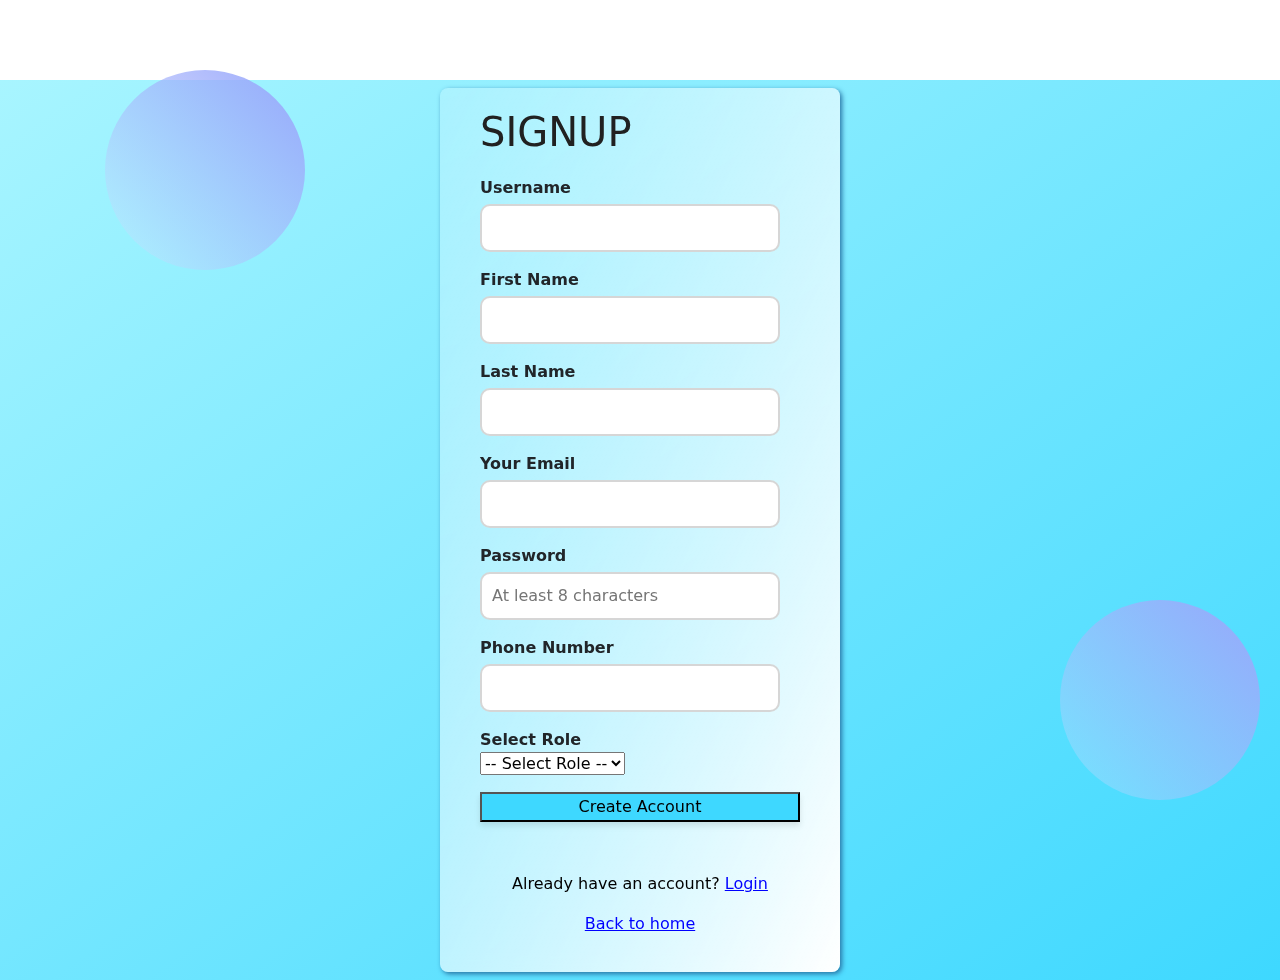
<file: signup.html>
<!DOCTYPE html>
<html lang="en">
<head>
    <meta charset="UTF-8">
    <meta name="viewport" content="width=device-width, initial-scale=1.0">
    <link rel="stylesheet" href="https://cdnjs.cloudflare.com/ajax/libs/font-awesome/6.7.2/css/all.min.css">
    <link rel="stylesheet" href="css/index.css">
    <link rel="stylesheet" href="css/bootstrap.css">
    <link rel="stylesheet" href="css/animate.css">
    <script src="js/bootstrap.js"></script>
    <script src="js/sweetalert.js"></script>
    <script src="js/index.js"></script>
    <title>Signup</title>
</head>
<body>
    <div class="outer-box">
        <div class="inner-box">
            <header class="SIGNUP">
                <h1>SIGNUP</h1>
                <main class="signup-body">
                    <form id="signup-form">
                        <p>
                            <label for="username">Username</label>
                            <input type="text" id="username" required>
                        </p>
                        <p>
                            <label for="firstname">First Name</label>
                            <input type="text" id="firstname" required>
                        </p>
                        <p>
                            <label for="lastname">Last Name</label>
                            <input type="text" id="lastname" required>
                        </p>
                        <p>
                            <label for="email">Your Email</label>
                            <input type="email" id="email" required>
                        </p>
                        <p>
                            <label for="password">Password</label>
                            <input type="password" id="password" placeholder="At least 8 characters" required>
                        </p>
                        <p>
                            <label for="phone">Phone Number</label>
                            <input type="tel" id="phone" required>
                        </p>
                        <p>
                            <label for="role">Select Role</label>
                            <select id="role" required>
                                <option value="">-- Select Role --</option>
                                <option value="ROLE_USER">USER</option>
                                <option value="ROLE_ADMIN">ADMIN</option>
                                <option value="ROLE_OWNER">OWNER</option>
                            </select>
                        </p>
                        <p>
                            <button class="subbtn" type="submit" id="submit">Create Account</button>
                        </p>
                    </form>   
                </main>
                <footer class="signup-footer">
                    <p>Already have an account? <a href="login.html">Login</a></p>
                    <p><a href="index.html">Back to home</a></p>
                </footer>
            </header>
        </div>
        <div class="circle c1"></div>
        <div class="circle c2"></div>
    </div>

    <script>
document.getElementById('signup-form').addEventListener('submit', async function (event) {
    event.preventDefault();

    const username = document.getElementById('username').value.trim();
    const firstName = document.getElementById('firstname').value.trim();
    const lastName = document.getElementById('lastname').value.trim();
    const email = document.getElementById('email').value.trim();
    const password = document.getElementById('password').value.trim();
    const phone = document.getElementById('phone').value.trim();
    const role = document.getElementById('role').value;
    const submitBtn = document.getElementById('submit');

    // Validate username
    const usernameRegex = /^[a-zA-Z0-9_]+$/;
    if (!usernameRegex.test(username)) {
        swal("Invalid Username", "Username can only contain letters, numbers, and underscores.", "error");
        return;
    }

    // Validate email format
    const emailRegex = /^[^\s@]+@[^\s@]+\.[^\s@]+$/;
    if (!emailRegex.test(email)) {
        swal("Invalid Email", "Please enter a valid email address!", "error");
        return;
    }

    // Validate phone number
    const phoneRegex = /^[0-9]{10}$/;
    if (!phoneRegex.test(phone)) {
        swal("Invalid Phone", "Please enter a valid 10-digit phone number.", "error");
        return;
    }

    // Validate role selection
    if (!role) {
        swal("Role Required", "Please select a role before proceeding.", "error");
        return;
    }

    submitBtn.disabled = true;
    submitBtn.innerText = "Processing...";
    

    const payload = { username, firstName, lastName, email, password, phoneNumber: phone, role };

    try {
        const response = await fetch('http://localhost:8086/auth/signup', {
            method: 'POST',
            headers: { 'Content-Type': 'application/json' },
            body: JSON.stringify(payload),
        });
        const data = await response.json();
        if (response.ok) {  
             localStorage.setItem('authToken', data.token || "");  
             localStorage.setItem('user', JSON.stringify(data.user || {}));  
             console.log("Redirecting to home.html...");
             swal("Success!", "Account created successfully!", "success")
            .then(() => window.location.href = "home.html");
            }
  // 🔹 Redirect to home page
        else {
            swal("Signup Failed", data.message || "Unknown error", "error");
        }
    } catch (error) {
        swal("Error", "Something went wrong. Please try again.", "error");
    } finally {
        submitBtn.disabled = false;
        submitBtn.innerText = "Create Account";
    }
});
    </script>
</body>
</html>
</file>
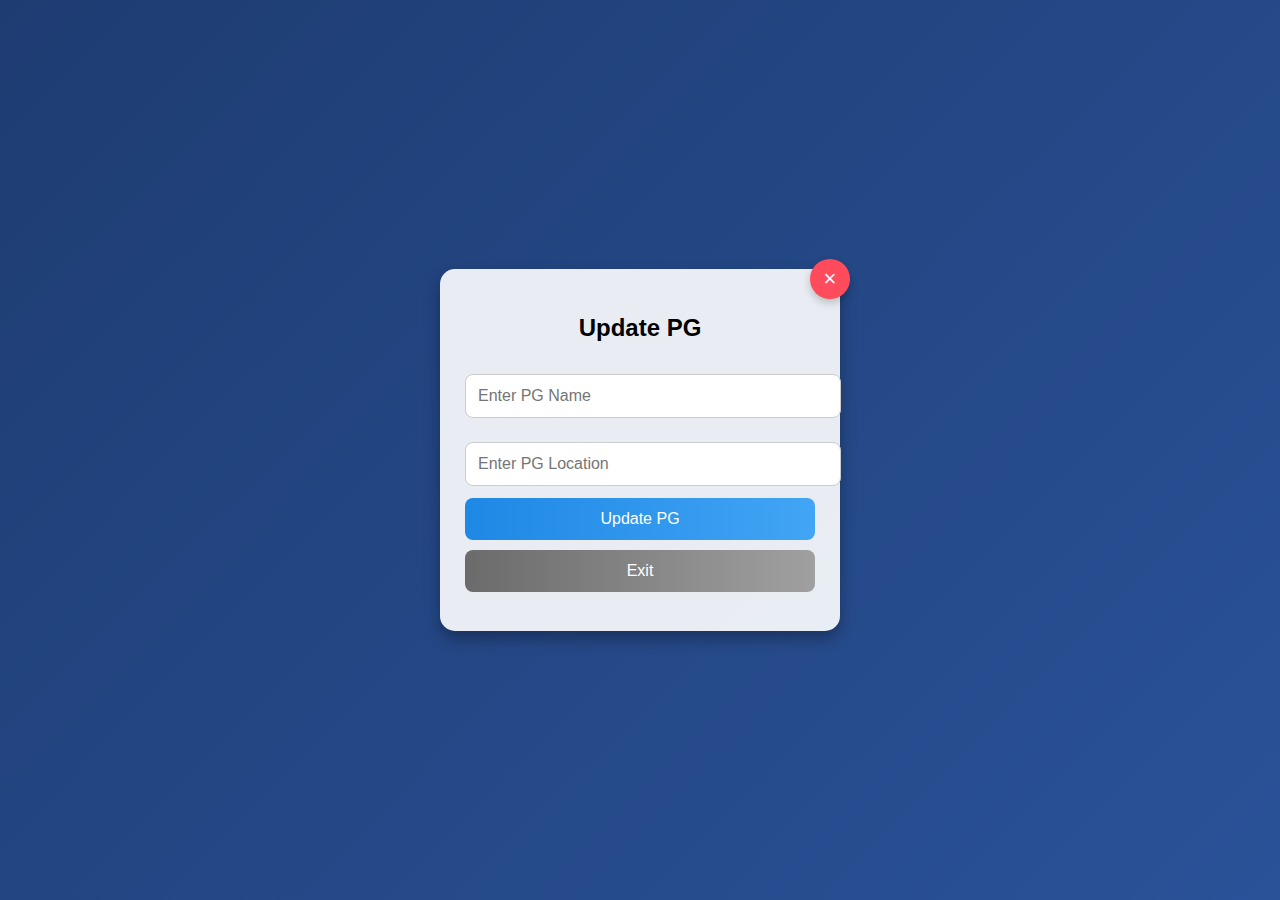
<file: update_pg.html>
<!DOCTYPE html>
<html lang="en">
  <head>
    <meta charset="UTF-8" />
    <meta name="viewport" content="width=device-width, initial-scale=1.0" />
    <title>Update PG</title>
    <style>
      body {
        font-family: "Poppins", sans-serif;
        display: flex;
        justify-content: center;
        align-items: center;
        height: 100vh;
        background: linear-gradient(135deg, #1e3c72, #2a5298);
        position: relative;
        margin: 0;
      }
      .form-container {
        background: rgba(255, 255, 255, 0.9);
        padding: 25px;
        border-radius: 15px;
        box-shadow: 0 8px 16px rgba(0, 0, 0, 0.3);
        text-align: center;
        width: 350px;
        animation: fadeIn 1s ease-in-out;
        position: relative;
      }
      @keyframes fadeIn {
        from {
          opacity: 0;
          transform: scale(0.9);
        }
        to {
          opacity: 1;
          transform: scale(1);
        }
      }
      .close-btn {
        position: absolute;
        top: -10px;
        right: -10px;
        background: #ff4b5c;
        color: white;
        border: none;
        border-radius: 50%;
        width: 40px;
        height: 40px;
        font-size: 22px;
        cursor: pointer;
        display: flex;
        justify-content: center;
        align-items: center;
        box-shadow: 0 4px 8px rgba(0, 0, 0, 0.2);
        transition: transform 0.3s, background 0.3s;
      }
      .close-btn:hover {
        transform: rotate(90deg) scale(1.1);
        background: #d43f4c;
      }
      input {
        width: 100%;
        padding: 12px;
        margin: 12px 0;
        border: 1px solid #ccc;
        border-radius: 8px;
        font-size: 16px;
        transition: 0.3s;
      }
      input:focus {
        border-color: #1e88e5;
        outline: none;
        box-shadow: 0 0 8px rgba(30, 136, 229, 0.5);
      }
      button {
        width: 100%;
        padding: 12px;
        background: linear-gradient(90deg, #1e88e5, #42a5f5);
        color: white;
        border: none;
        cursor: pointer;
        border-radius: 8px;
        font-size: 16px;
        transition: 0.3s;
      }
      button:hover {
        background: linear-gradient(90deg, #1565c0, #1e88e5);
        transform: scale(1.05);
      }
      #message {
        margin-top: 12px;
        color: green;
        font-weight: bold;
        font-size: 14px;
      }
      .back-btn {
        margin-top: 10px;
        width: 100%;
        padding: 12px;
        background: linear-gradient(90deg, #6b6b6b, #a0a0a0);
        color: white;
        border: none;
        cursor: pointer;
        border-radius: 8px;
        transition: background 0.3s;
      }
      .back-btn:hover {
        background: linear-gradient(90deg, #505050, #808080);
      }
    </style>
  </head>
  <body>
    <div class="form-container">
      <button class="close-btn" onclick="closePage()">&times;</button>
      <h2>Update PG</h2>
      <input type="text" id="pgName" placeholder="Enter PG Name" />
      <input type="text" id="pgLocation" placeholder="Enter PG Location" />
      <button onclick="updatePG()">Update PG</button>
      <button class="back-btn" onclick="goBack()">Exit</button>
      <p id="message"></p>
    </div>

    <script>
      function updatePG() {
        let pgName = document.getElementById("pgName").value;
        let pgLocation = document.getElementById("pgLocation").value;

        if (pgName === "" || pgLocation === "") {
          document.getElementById("message").innerText =
            "Please fill all fields!";
          return;
        }

        let pgList = JSON.parse(localStorage.getItem("pgs")) || [];
        let pgIndex = pgList.findIndex((pg) => pg.name === pgName);

        if (pgIndex === -1) {
          document.getElementById("message").innerText = "PG not found!";
          return;
        }

        pgList[pgIndex].location = pgLocation;
        localStorage.setItem("pgs", JSON.stringify(pgList));

        document.getElementById("message").innerText =
          "PG updated successfully!";
      }

      function closePage() {
        window.location.href = "owner.html";
      }

      function goBack() {
        window.location.href = "index.html";
      }
    </script>
  </body>
</html>
</file>
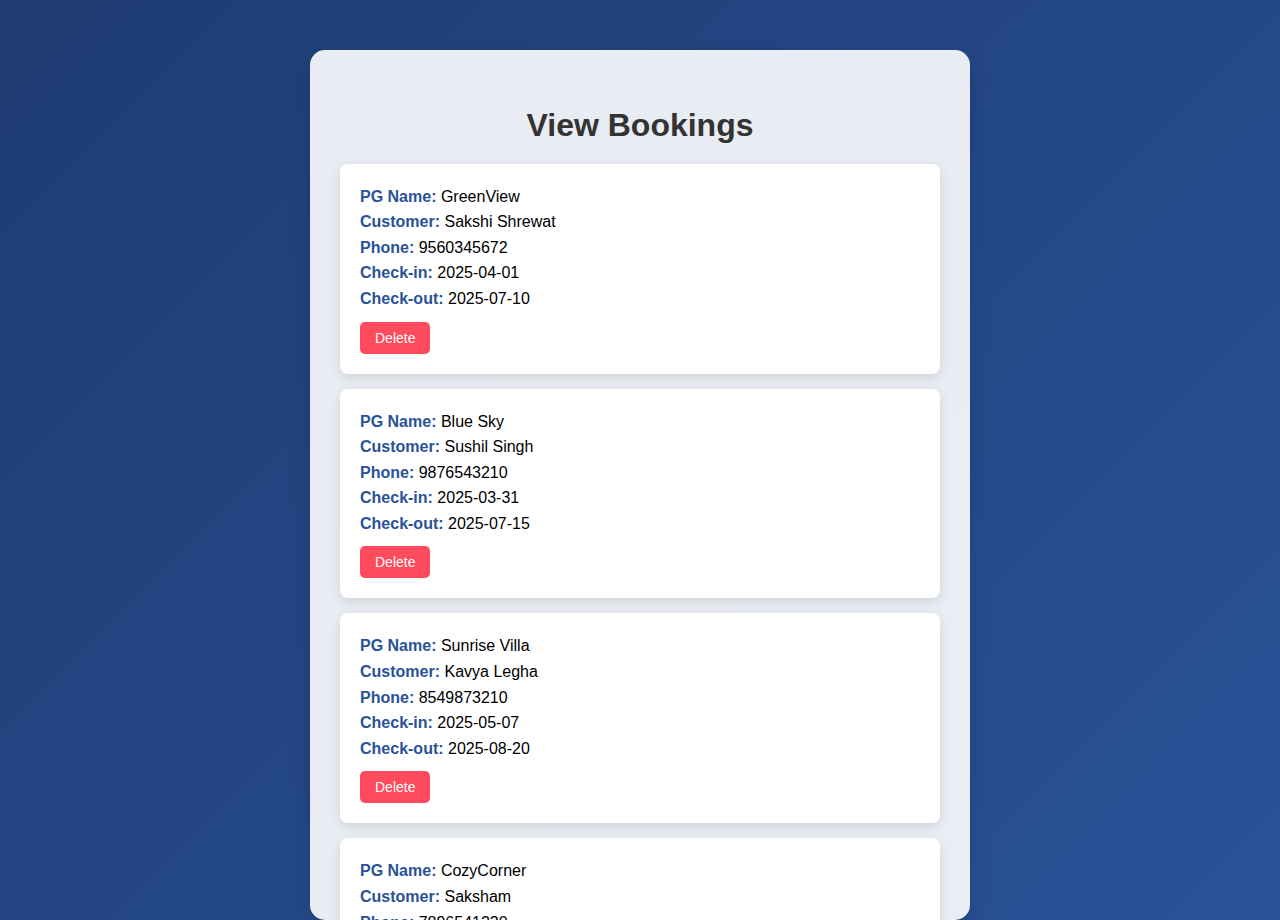
<file: view_booking.html>
<!DOCTYPE html>
<html lang="en">
  <head>
    <meta charset="UTF-8" />
    <meta name="viewport" content="width=device-width, initial-scale=1.0" />
    <title>View Bookings</title>
    <style>
      /* General Body Styling */
      body {
        font-family: "Poppins", sans-serif;
        display: flex;
        justify-content: center;
        align-items: center;
        min-height: 100vh;
        background: linear-gradient(135deg, #1e3c72, #2a5298);
        margin: 0;
        flex-direction: column;
      }

      /* Container for bookings */
      .container {
        background: rgba(255, 255, 255, 0.9);
        padding: 30px;
        border-radius: 15px;
        box-shadow: 0 10px 20px rgba(0, 0, 0, 0.15);
        text-align: center;
        width: 100%;
        max-width: 600px;
        max-height: 90vh;
        overflow-y: auto;
        margin-top: 50px;
      }

      /* Title Styling */
      h2 {
        font-size: 2em;
        color: #333;
        margin-bottom: 20px;
        font-weight: 600;
      }

      /* Booking Box Styling */
      .booking {
        background: #ffffff;
        padding: 20px;
        margin: 15px 0;
        border-radius: 8px;
        box-shadow: 0 4px 12px rgba(0, 0, 0, 0.1);
        text-align: left;
        font-size: 16px;
        line-height: 1.6;
      }

      .booking strong {
        color: #2a5298;
      }

      /* Button Styles */
      .delete-btn {
        display: block;
        margin-top: 10px;
        padding: 8px 15px;
        font-size: 14px;
        background: #ff4b5c;
        color: white;
        border: none;
        cursor: pointer;
        border-radius: 5px;
        transition: background 0.3s;
      }

      .delete-btn:hover {
        background: #d43f51;
      }

      .back-btn {
        margin-top: 30px;
        width: 100%;
        padding: 12px;
        background: linear-gradient(90deg, #6b6b6b, #a0a0a0);
        color: white;
        border: none;
        cursor: pointer;
        border-radius: 5px;
        transition: background 0.3s;
      }

      .back-btn:hover {
        background: linear-gradient(90deg, #28a745, #34d058);
      }

      /* Responsiveness */
      @media (max-width: 768px) {
        .container {
          padding: 20px;
        }

        h2 {
          font-size: 1.5em;
        }

        .booking {
          font-size: 14px;
        }

        .delete-btn, .back-btn {
          font-size: 14px;
          padding: 10px;
        }
      }
    </style>
  </head>

  <body>
    <div class="container">
      <h2>View Bookings</h2>
      <div id="bookings-list"></div>
      <button class="back-btn" onclick="goBack()">Exit</button>
    </div>

    <script>
      function initializeBookings() {
        let bookings = JSON.parse(localStorage.getItem("bookings")) || [];

        // If there are no bookings, add some sample ones
        if (bookings.length === 0) {
          bookings = [
            {
              pgName: "GreenView",
              customerName: "Sakshi Shrewat",
              phone: "9560345672",
              checkIn: "2025-04-01",
              checkOut: "2025-07-10",
            },
            {
              pgName: "Blue Sky",
              customerName: "Sushil Singh",
              phone: "9876543210",
              checkIn: "2025-03-31",
              checkOut: "2025-07-15",
            },
            {
              pgName: "Sunrise Villa",
              customerName: "Kavya Legha",
              phone: "8549873210",
              checkIn: "2025-05-07",
              checkOut: "2025-08-20",
            },
            {
              pgName: "CozyCorner",
              customerName: "Saksham",
              phone: "7896541230",
              checkIn: "2025-04-10",
              checkOut: "2025-10-25",
            },
          ];
          localStorage.setItem("bookings", JSON.stringify(bookings));
        }
      }

      function loadBookings() {
        let bookings = JSON.parse(localStorage.getItem("bookings")) || [];
        let bookingsList = document.getElementById("bookings-list");
        bookingsList.innerHTML = "";

        if (bookings.length === 0) {
          bookingsList.innerHTML = "<p>No bookings available.</p>";
          return;
        }

        bookings.forEach((booking, index) => {
          let bookingDiv = document.createElement("div");
          bookingDiv.classList.add("booking");
          bookingDiv.innerHTML = `
            <strong>PG Name:</strong> ${booking.pgName}<br>
            <strong>Customer:</strong> ${booking.customerName}<br>
            <strong>Phone:</strong> ${booking.phone}<br>
            <strong>Check-in:</strong> ${booking.checkIn}<br>
            <strong>Check-out:</strong> ${booking.checkOut}<br>
            <button class="delete-btn" onclick="deleteBooking(${index})">Delete</button>
          `;
          bookingsList.appendChild(bookingDiv);
        });
      }

      function deleteBooking(index) {
        let bookings = JSON.parse(localStorage.getItem("bookings")) || [];
        bookings.splice(index, 1);
        localStorage.setItem("bookings", JSON.stringify(bookings));
        loadBookings();
      }

      function goBack() {
        window.location.href = "owner.html";
      }

      window.onload = function () {
        initializeBookings();
        loadBookings();
      };
    </script>
  </body>
</html>
</file>
<file: css/index.css>
/* General styling for the page */
body {
    font-family: Arial, sans-serif;
    background-color: #f4f4f4;
    margin: 0;
    padding: 0;
}

.navbar {
    background-color: #f8f9fa;
    box-shadow: 0 4px 6px rgba(0, 0, 0, 0.1);
    position: fixed;
    width: 100%;
    z-index: 1000;
    padding: 10px 0;
}






.navbar-nav {
    display: flex;
    align-items: center;
    list-style: none;
    padding: 0;
    margin: 0;
}
.nav-item.dropdown {
    position: relative;
    display: inline-block;
}
.dropdown-menu {
    background-color: #fff;
    border: 1px solid #ddd;
    border-radius: 5px;
    box-shadow: 0px 4px 6px rgba(0, 0, 0, 0.1);
    min-width: 200px; /* Adjust width */
    padding: 0px 0;
}

/* Style for dropdown items */
.dropdown-menu .dropdown-item {
    color: #333;
    padding: 10px 15px;
    font-size: 16px;
    transition: background 0.3s ease;
}





.navbar .container {
    display: flex;
    align-items: center;
}

.navbar img {
    border-radius: 50%;
}

.navbar-brand {
    color: #333;
    font-size: 24px;
    margin-left: 10px;
}

.outer-box{
    width: 100vw;
    height: 100vh;
    background: linear-gradient(to top left,#3ed8ff, #a8f5ff);
}
.inner-box{
    width: 400px;
    margin: 0 auto;
    margin-top: 80px;
    position:relative;
    top:50%;
    transform: translateY(-50%);
    padding: 20px 40px;
    /*background-color: #ffffff09;*/
    background: linear-gradient(to top left, #ffffffff,#ffffff33);
    backdrop-filter: blur(8px);
    border-radius: 8px;
    box-shadow: 2px 2px 5px #2773a5;
    /* z-index: 2; */
}
.login-box{
    width: 400px;
    margin: 0 auto;
    position:relative;
    top:40%;
    transform: translateY(-50%);
    padding: 20px 40px;
    /*background-color: #ffffff09;*/
    background: linear-gradient(to top left, #ffffffff,#ffffff33);
    backdrop-filter: blur(8px);
    border-radius: 8px;
    box-shadow: 2px 2px 5px #2773a5;
    z-index: 2;
}
h1{
    font-size:2.5rem;
    color: #212121;
}
.signup-body{
    margin: 20px 0;
}

.signup-body p label{
    display: block;
    font-weight: bold;
}
.signup-body p input{
    width: 300px;
    padding: 10px;
    border: 2px solid #cccc;
    border-radius: 10px;
    font-size: 1rem;
    margin-top: 4px;
}
.signup-body p input[type="submit"]
{
    background-color: #3498db;
    border: none;
    color: white;
    cursor: pointer;
}
.signup-body p input[type="submit"]:hover{
    background-color:cadetblue;
}
.signup-footer p{
    color:black;
    text-align:center;
}
.signup-footer p a{
    color:blue;
}
.circle
{
    width: 200px;
    height: 200px;
    border-radius: 100px;
    background: linear-gradient(to top right, #ffffff33,rgb(152, 167, 251));
    position: absolute;
}
.c1
{
    top:70px;
    left: 105px;
}
.c2
{  
    bottom: 100px;
    right: 20px;
}
.login-button{
    box-sizing: inherit;
    background: linear-gradient(45deg,#28a745,#218838);
    color: white;
    margin-right:10px;
    margin-bottom: 30px;
    box-shadow: 0 4px 6px rgba(0,0,0,0.1);
}
.signup-button{
    background: linear-gradient(45deg,#0d5cb1,#0056b3);
    color: white;
    margin-right:30px;
    margin-bottom: 10px;
    box-shadow: 0 4px 6px rgba(0,0,0,0.1);
}
.subbtn
{
    width: 320px;
    height: 30px;
    background-color: #3ed8ff;
    margin-right:10px;
    margin-bottom: 30px;
    box-shadow: 0 4px 6px rgba(0,0,0,0.1);
    
}

.search-container {
    text-align: center;
    margin-top: 100px;
}

.search-container input {
    padding: 10px;
    width: 50%;
    margin-right: 10px;
    border-radius: 5px;
    border: 1px solid #ccc;
}

.search-container button {
    padding: 10px 20px;
    border-radius: 5px;
    background-color: #007bff;
    color: white;
    border: none;
}

.carousel {
    margin-top: 20px;
}

.carousel-inner img {
    width: 50%;
    height: auto;
}

.filter-container {
    display: flex;
    justify-content: space-around;
    margin-top: 20px;
}

.filter {
    display: flex;
    flex-direction: column;
}

.filter label {
    margin-bottom: 5px;
}

.filter select {
    padding: 10px;
    width: 150px;
    border-radius: 5px;
    border: 1px solid #ccc;
}

.pg-card {
    display: flex;
    background-color: white;
    margin-top: 20px;
    box-shadow: 0 4px 6px rgba(0, 0, 0, 0.1);
    border-radius: 8px;
    overflow: hidden;
}

.pg-card .pg-image {
    width: 300px;
    height: 200px;
    object-fit: cover;
}

.pg-card .pg-details {
    padding: 20px;
    flex-grow: 1;
}

.pg-title {
    font-size: 20px;
    font-weight: bold;
}

.pg-location {
    font-size: 14px;
    color: gray;
}

.pg-tags {
    display: flex;
    flex-wrap: wrap;
    margin-top: 10px;
}

.pg-tags .tag {
    background-color: #e0e0e0;
    padding: 5px 10px;
    margin: 5px;
    border-radius: 15px;
    font-size: 12px;
}

.pg-price {
    margin-top: 10px;
    font-size: 18px;
    font-weight: bold;
}

.pg-buttons {
    margin-top: 15px;
}

.pg-buttons a {
    margin-right: 10px;
}

.dropdown-container {
    position: relative;
    width: 120px;
    height: 10px;
}

.dropdown-button {
    padding: 10px 20px;
    border: 1px solid #ccc;
    border-radius: 20px;
    cursor: pointer;
    background: white;
    display: flex;
    align-items: center;
    font-size: 16px;
}
.popup {
    position: fixed;
    top: 20px;
    background: #4CAF50;
    color: white;
    padding: 10px 20px;
    border-radius: 5px;
    display: none;
    font-size: 14px;
}

.filter-bar {
    display: flex;
    gap: 15px;
}

.dropdown {
    position: absolute;
    top: 50px;
    left: 0;
    width: 300px;
    background: white;
    border-radius: 10px;
    box-shadow: 0px 4px 8px rgba(0, 0, 0, 0.1);
    display: none;
    flex-direction: column;
    padding: 15px;
}

.search-box {
    width: 100%;
    padding: 10px;
    border: 1px solid #ddd;
    border-radius: 8px;
    outline: none;
    font-size: 14px;
}

.locality-options {
    display: flex;
    justify-content: space-between;
    margin: 15px 0;
}

.locality-option {
    padding: 8px 15px;
    border: 1px solid #ddd;
    border-radius: 20px;
    cursor: pointer;
    transition: 0.3s;
}

.locality-option.selected {
    background-color: #d4f1f4;
    border-color: #d4f1f4;
}
.gender-option {
    padding: 8px 15px;
    border: 1px solid #ddd;
    border-radius: 20px;
    cursor: pointer;
    transition: 0.3s;
}

.gender-option.selected {
    background-color: #d4f1f4;
    border-color: #d4f1f4;
}

.footer {
    display: flex;
    justify-content: space-between;
    align-items: center;
}

.clear-btn {
    color: #555;
    cursor: pointer;
    font-size: 14px;
}

.save-btn {
    background-color: #6ac5a9;
    color: white;
    border: none;
    padding: 8px 15px;
    border-radius: 6px;
    cursor: pointer;
}


.social-links {
    background-color:rgb(68, 60, 0);
    color: white;
    text-align: center;
    padding: 20px;
    position: relative;
    bottom: 0;
    width: 100%;
}

.social-links a {
    margin: 0 10px;
}

footer .social-links img {
    width: 30px;
    height: 30px;
}


.filter-bar { display: flex; justify-content: center; gap: 15px; margin-bottom: 20px; }
        .dropdown-container { position: relative; }
        .dropdown-button { padding: 10px 20px; border-radius: 20px; background: white; cursor: pointer; border: 1px solid #ccc; }
        .dropdown { display: none; position: absolute; background: white; padding: 15px; width: 200px; border-radius: 10px; box-shadow: 0 4px 8px rgba(0, 0, 0, 0.1); }
        .dropdown-options { display: flex; flex-wrap: wrap; gap: 10px; margin: 10px 0; }
        .option { padding: 8px 12px; border: 1px solid #ddd; border-radius: 15px; cursor: pointer; background: #f5f5f5; }
        .option.selected { background: #6ac5a9; color: white; }
        .footer { display: flex; justify-content: space-between; margin-top: 10px; }
        .clear-btn { color: #555; cursor: pointer; font-size: 14px; }
        .save-btn { background: #6ac5a9; color: white; border: none; padding: 8px 15px; border-radius: 5px; cursor: pointer; }
        .results { margin-top: 20px; }
        .property { background: white; padding: 10px; margin: 5px; border-radius: 8px; box-shadow: 0 2px 5px rgba(0, 0, 0, 0.1); }
</file>
